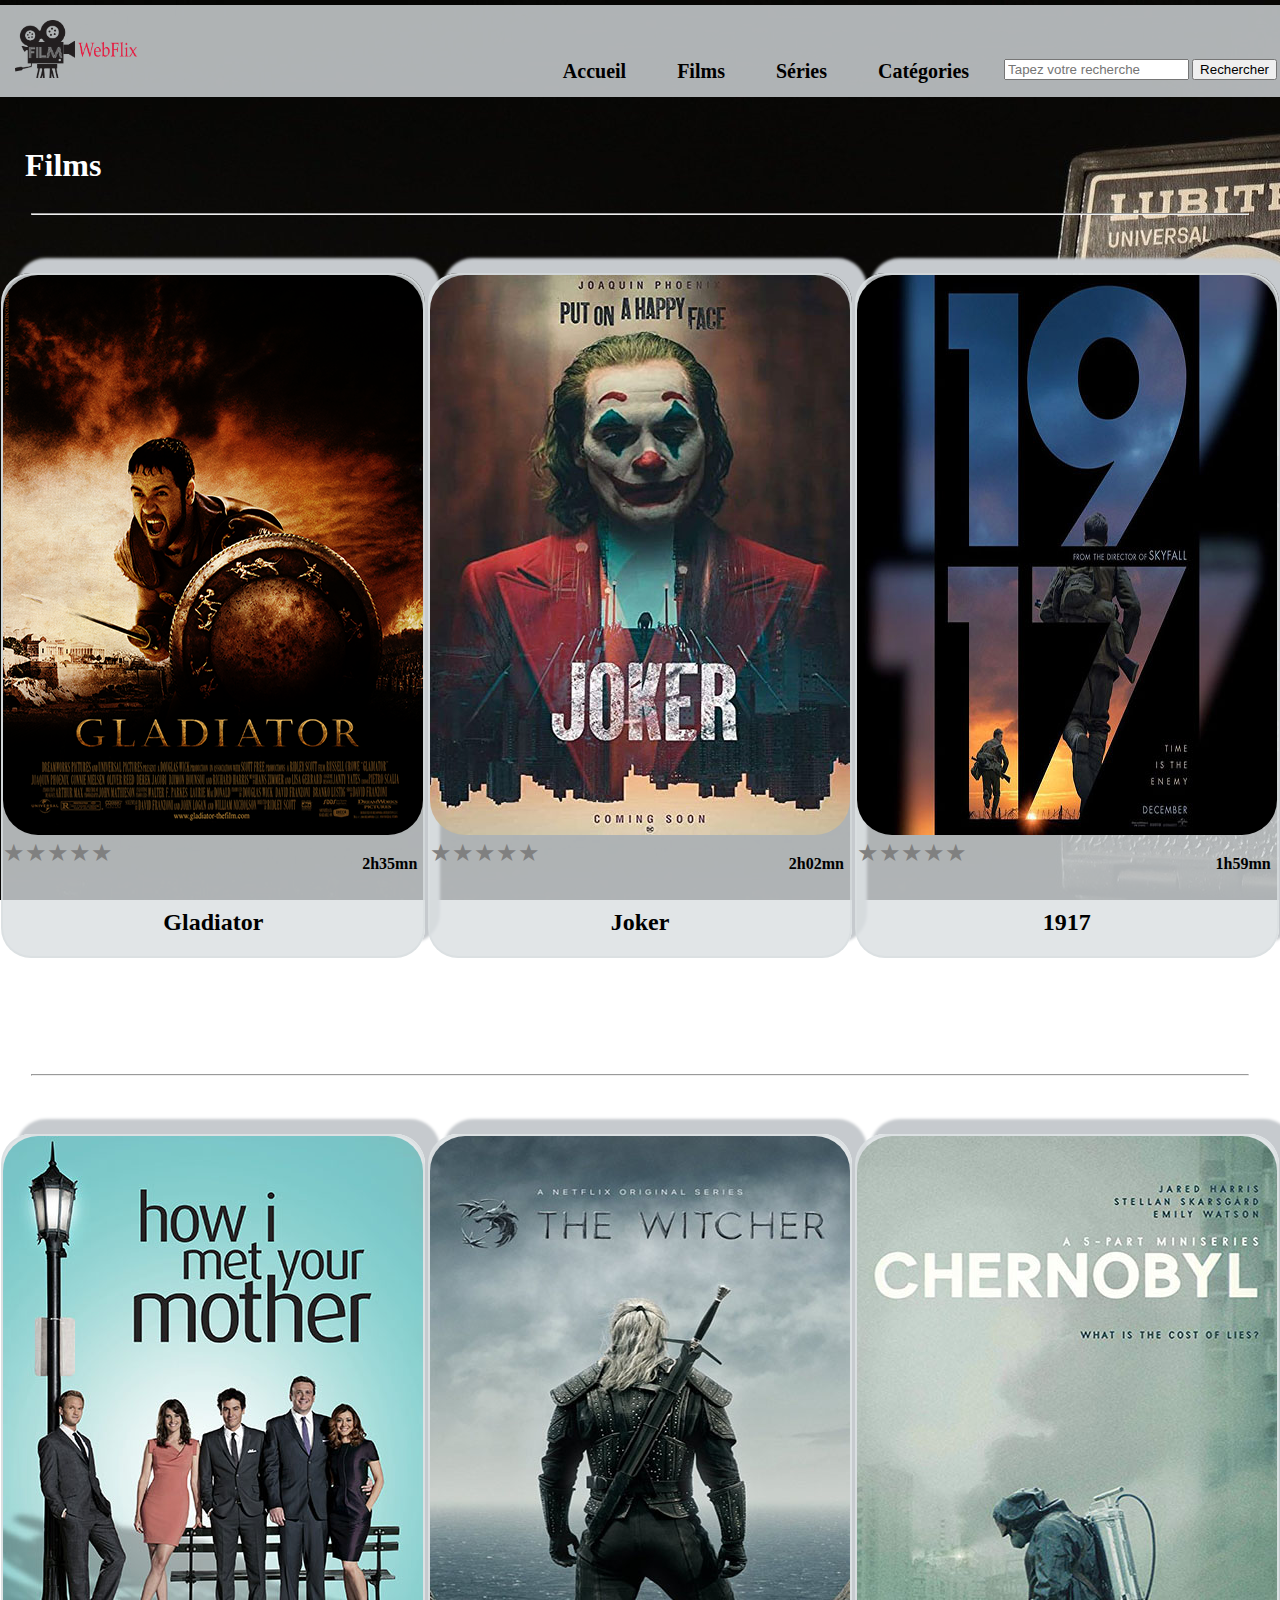
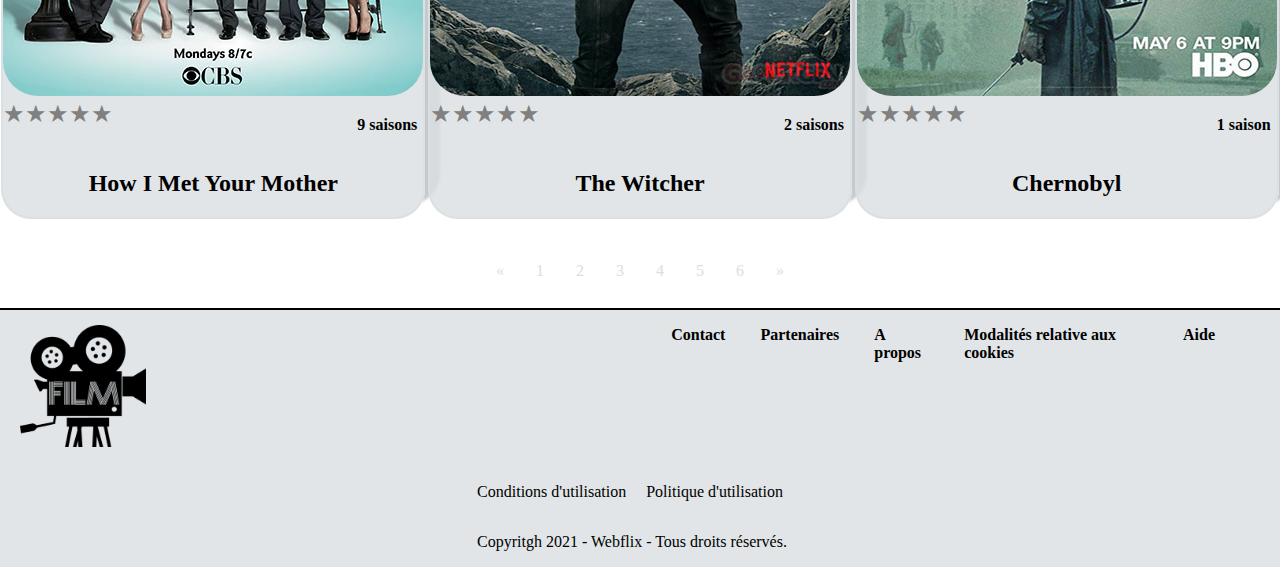
<file: index.html>
<!DOCTYPE html>
<html lang="en">
<head>
    <meta charset="UTF-8">
    <meta name="viewport" content="width=device-width, initial-scale=1.0">
    <link rel="stylesheet" href="./CSS/style.css">
    <title>Webflix</title>
</head>
<body>
    <header>
        <nav class="entete">
            <div class="logo">
                <img class="lecteur" src="Images streaming/logo_webflix.png" />
            </div>
            <div class="navigation">
                <ul id="menu">
                    <li><a href="index.html">Accueil</a></li>
                    <li><a href="films.html">Films</a></li>
                    <li><a href="#">Séries</a></li>
                    <li><a href="#">Catégories</a>
                      <ul>
                      <li><a class="sous_menu" href="#">Horreur</a></li>
                      <li><a class="sous_menu" href="#">Animations</a></li>
                      <li><a class="sous_menu" href="#">Romantique</a></li>
                      </ul>
                    </li>
                  </ul>              
                <input class="recherche" type="search" name="recherche" placeholder="Tapez votre recherche" />
                <input class ="recherche" type="submit" value="Rechercher" />
            </div>
        </nav>
    </header>
    <h1 class="films">Films</h1>
    <hr>
    <div class="structure">
        <section>
            <div class="card">
                <div class="image_card">
                    <a href="gladiator.html" target="blank">
                        <img src="./Images streaming/gladiator.png" class="imageborder"/>
                    </a>
                </div>
                <div class="titre_card">
                    <div class="rating"><!--
                    --><a href="#5" title="Donner 5 étoiles">★</a><!--
                    --><a href="#4" title="Donner 4 étoiles">★</a><!--
                    --><a href="#3" title="Donner 3 étoiles">★</a><!--
                    --><a href="#2" title="Donner 2 étoiles">★</a><!--
                    --><a href="#1" title="Donner 1 étoile">★</a>
                    </div>
                    <p>2h35mn</p>
                </div>
                <h2>Gladiator</h2>
            </div>
        </section>
        <section>
            <div class="card">
                <div class="image_card">
                    <img src="./Images streaming/Joker 2.jpg" class="imageborder" />
                </div>
                <div class="titre_card">
                    <div class="rating"><!--
                    --><a href="#5" title="Donner 5 étoiles">★</a><!--
                    --><a href="#4" title="Donner 4 étoiles">★</a><!--
                    --><a href="#3" title="Donner 3 étoiles">★</a><!--
                    --><a href="#2" title="Donner 2 étoiles">★</a><!--
                    --><a href="#1" title="Donner 1 étoile">★</a>
                    </div>
                    <p>2h02mn</p>
                </div>
                <h2>Joker</h2>
            </div>
        </section>
        <section>
            <div class="card">
                <div class="image_card">
                    <a href="./Pages FILM/1917.html" target="blank">
                        <img src="./Images streaming/1917_2.jpg" class="imageborder" />
                    </a>
                </div>
                <div class="titre_card">
                    <div class="rating"><!--
                    --><a href="#5" title="Donner 5 étoiles">★</a><!--
                    --><a href="#4" title="Donner 4 étoiles">★</a><!--
                    --><a href="#3" title="Donner 3 étoiles">★</a><!--
                    --><a href="#2" title="Donner 2 étoiles">★</a><!--
                    --><a href="#1" title="Donner 1 étoile">★</a>
                    </div>
                    <p>1h59mn</p>
                </div>
                <h2>1917</h2>
            </div>
        </section>
    </div>
    <h1 class="films">Séries</h1>
    <hr>
    <div class="structure">
        <section>
            <div class="card">
                <div class="image_card">
                    <img src="./Images streaming/original_2.jpg" class="imageborder" />
                </div>
                <div class="titre_card">
                    <div class="rating"><!--
                    --><a href="#5" title="Donner 5 étoiles">★</a><!--
                    --><a href="#4" title="Donner 4 étoiles">★</a><!--
                    --><a href="#3" title="Donner 3 étoiles">★</a><!--
                    --><a href="#2" title="Donner 2 étoiles">★</a><!--
                    --><a href="#1" title="Donner 1 étoile">★</a>
                    </div>
                    <p>9 saisons</p>
                </div>
                <h2>How I Met Your Mother</h2>
            </div>
        </section>
        <section>
            <div class="card">
                <div class="image_card">
                    <img src="./Images streaming/witcher_2.jpg" class="imageborder" />
                </div>
                <div class="titre_card">
                    <div class="rating"><!--
                    --><a href="#5" title="Donner 5 étoiles">★</a><!--
                    --><a href="#4" title="Donner 4 étoiles">★</a><!--
                    --><a href="#3" title="Donner 3 étoiles">★</a><!--
                    --><a href="#2" title="Donner 2 étoiles">★</a><!--
                    --><a href="#1" title="Donner 1 étoile">★</a>
                    </div>
                    <p>2 saisons</p>
                </div>
                <h2>The Witcher</h2>
            </div>
        </section>
        <section>
            <div class="card">
                <div class="image_card">
                    <a href="./Pages SERIES/chernobyl.html" target="blank">
                        <img src="./Images streaming/Chernobyl_2.jpg" class="imageborder" />
                    </a>
                </div>
                <div class="titre_card">
                    <div class="rating"><!--
                    --><a href="#5" title="Donner 5 étoiles">★</a><!--
                    --><a href="#4" title="Donner 4 étoiles">★</a><!--
                    --><a href="#3" title="Donner 3 étoiles">★</a><!--
                    --><a href="#2" title="Donner 2 étoiles">★</a><!--
                    --><a href="#1" title="Donner 1 étoile">★</a>
                    </div>
                    <p>1 saison</p>
                </div>
                <h2>Chernobyl</h2>
            </div>
        </section>
    </div>
    <div id="nov">
        <div class="pagination">
            <a href="#">&laquo;</a>
            <a href="#">1</a>
            <a href="#">2</a>
            <a href="#">3</a>
            <a href="#">4</a>
            <a href="#">5</a>
            <a href="#">6</a>
            <a href="#">&raquo;</a>
          </div>
        </div>
    <footer>
        <div class="conditions">
            <div class="caméra">
                <img class="cam" src="./Images streaming/camera-1300107_640.png" alt="caméra">
            </div>
                <div class="contact">
                    <ul class="modalités">
                        <li><a href="mailto:manon.michas@gmail.com">Contact</a></li>
                        <li><a href="#">Partenaires</a></li>
                        <li><a href="#">A propos</a></li>
                        <li><a href="#">Modalités relative aux cookies</a></li>
                        <li><a href="#">Aide</a></li>
                    </ul>
                </div>
        </div>
        <div class="foot">
            <div class="utilisation">
                <p><a href="#">Conditions d'utilisation</a></p>
                <p><a href="#">Politique d'utilisation</a></p>
            </div>
            <div class="copyright">
                <p>Copyritgh 2021 - Webflix - Tous droits réservés.</p>
            </div>
        </div>
    </footer>
</body>
</html>
</file>
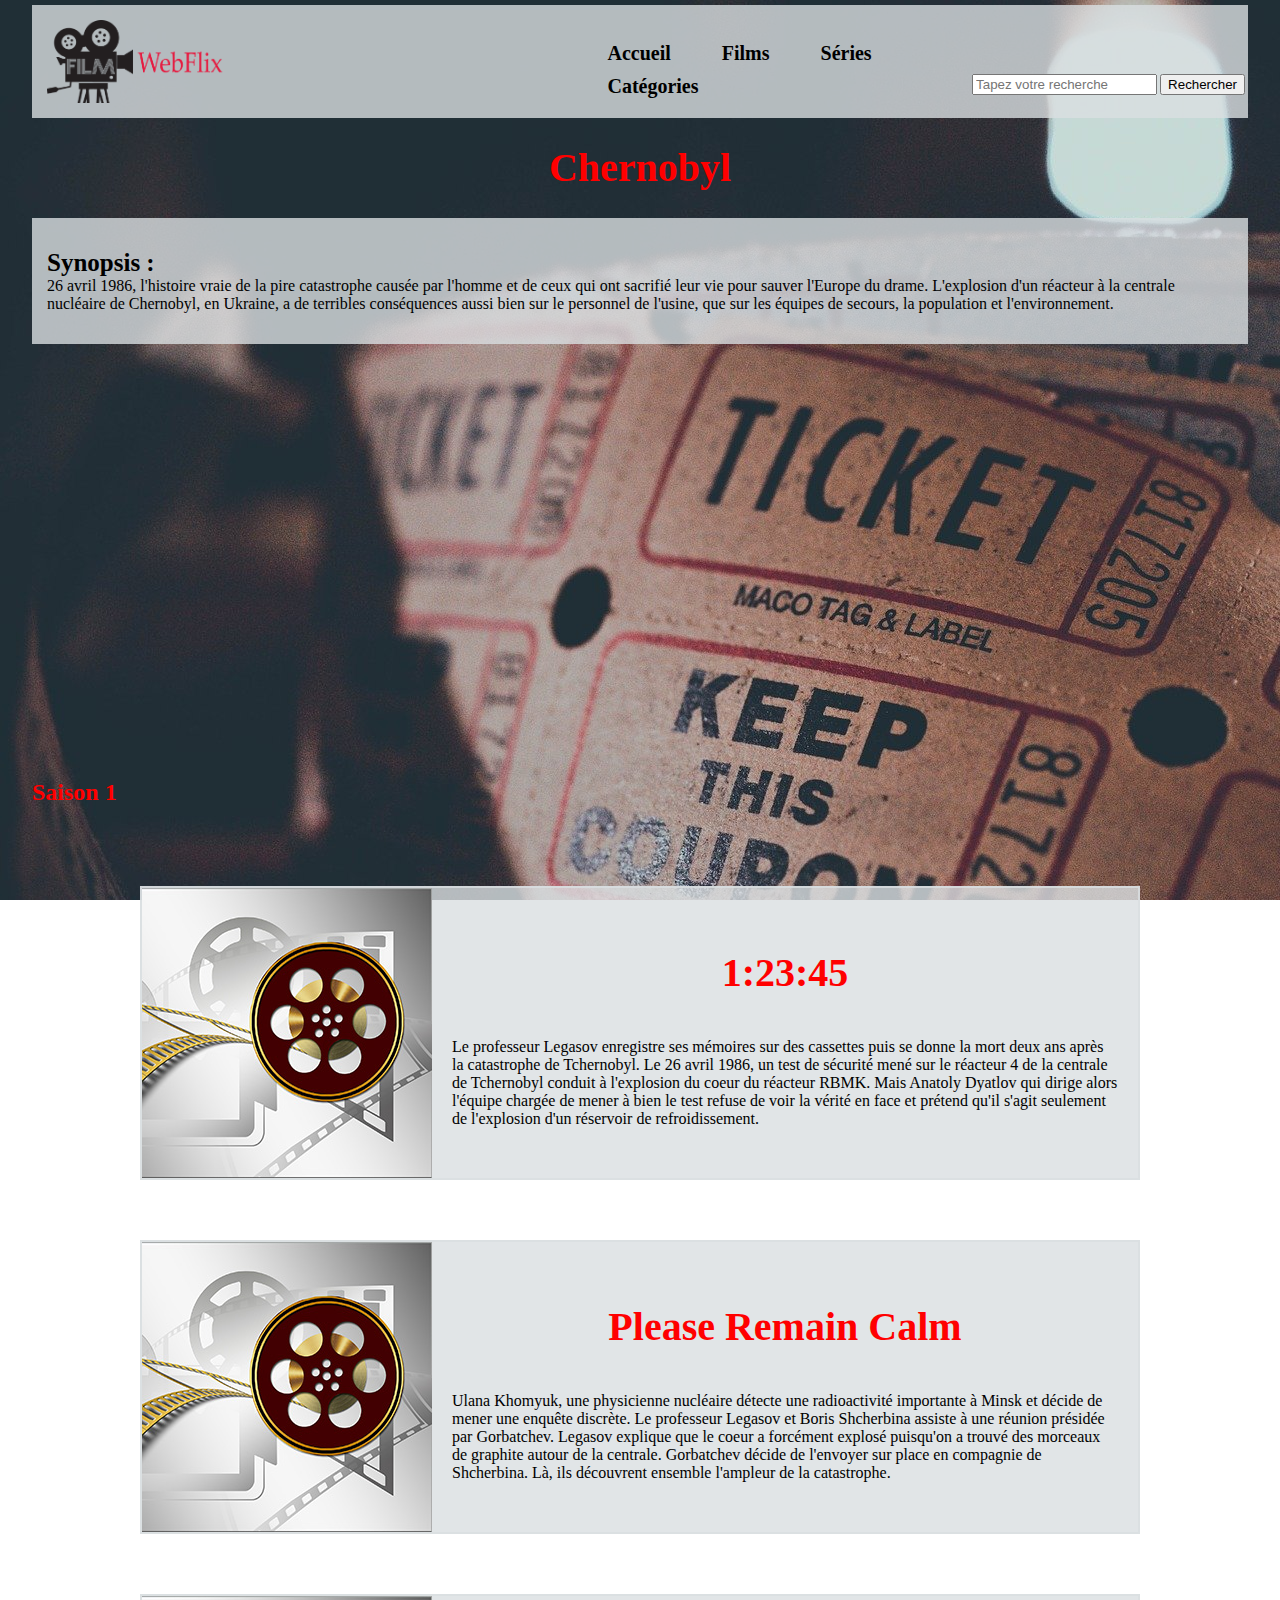
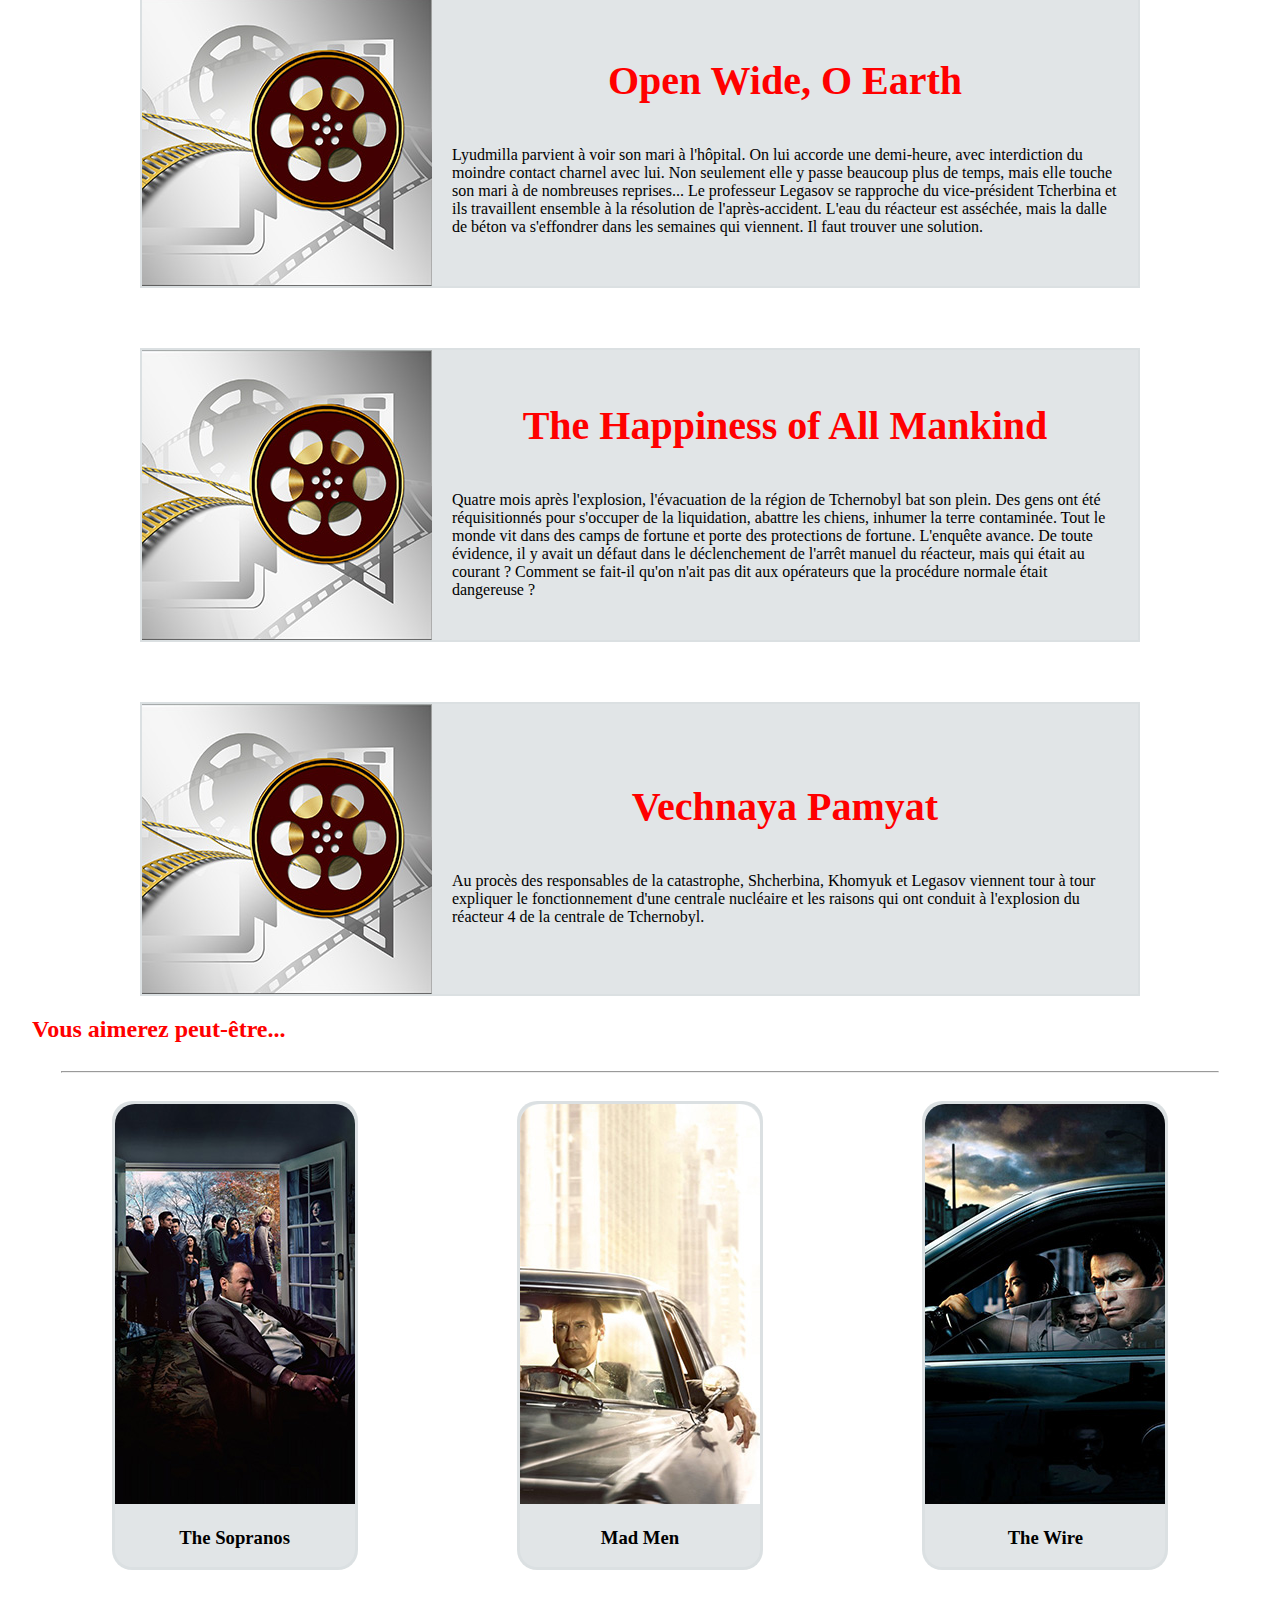
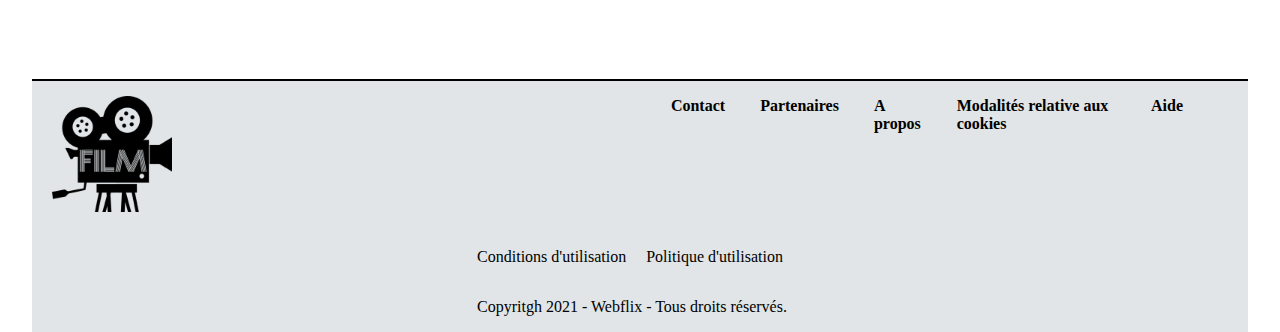
<file: chernobyl.html>
<!DOCTYPE html>
<html lang="en">
<head>
    <meta charset="UTF-8">
    <meta name="viewport" content="width=device-width, initial-scale=1.0">
    <link rel="stylesheet" href="séries.css">
    <title>Série - Chernobyl</title>
</head>
<body>
    <header>
        <nav class="entete">
            <div class="logo">
                <img class="lecteur" src="Images streaming/logo_webflix.png" />
            </div>
            <div class="navigation">
                <ul id="menu">
                    <li><a href="index.html">Accueil</a></li>
                    <li><a href="films.html">Films</a></li>
                    <li><a href="#">Séries</a></li>
                    <li><a href="#">Catégories</a>
                      <ul>
                      <li><a class="sous_menu" href="#">Horreur</a></li>
                      <li><a class="sous_menu" href="#">Animations</a></li>
                      <li><a class="sous_menu" href="#">Romantique</a></li>
                      </ul>
                    </li>
                  </ul>              
                <input class="recherche" type="search" name="recherche" placeholder="Tapez votre recherche" />
                <input class ="recherche" type="submit" value="Rechercher" />
            </div>
        </nav>
    </header>
    <h1>Chernobyl</h1>
    <section>
        <div class="synop">
            <p><span>Synopsis :</span></br>
                26 avril 1986, l'histoire vraie de la pire catastrophe causée par l'homme et de ceux qui ont sacrifié leur vie pour sauver l'Europe du drame. L'explosion d'un réacteur à la centrale nucléaire de Chernobyl, en Ukraine, a de terribles conséquences aussi bien sur le personnel de l'usine, que sur les équipes de secours, la population et l'environnement. 
            </p>
        </div>
        <div class="video">
            <iframe width="560" height="315" src="https://www.youtube.com/embed/s9APLXM9Ei8" frameborder="0" allow="accelerometer; autoplay; clipboard-write; encrypted-media; gyroscope; picture-in-picture" allowfullscreen></iframe>
        </div>
    </section>
    <h2>Saison 1</h2>
    <section class="card_film">
        <div class="ensemble">
            <div class="carte">
                <div class="photo">
                    <img src="./Images streaming/video_2.jpg">
                    <div class="texte">
                        <h1>1:23:45</h1>
                        <p>Le professeur Legasov enregistre ses mémoires sur des cassettes puis se donne la mort deux ans après la catastrophe de Tchernobyl. Le 26 avril 1986, un test de sécurité mené sur le réacteur 4 de la centrale de Tchernobyl conduit à l'explosion du coeur du réacteur RBMK. Mais Anatoly Dyatlov qui dirige alors l'équipe chargée de mener à bien le test refuse de voir la vérité en face et prétend qu'il s'agit seulement de l'explosion d'un réservoir de refroidissement.
                        </p>                           
                    </div>  
                </div>            
            </div>
        </div>
    </section>
    <section class="card_film">
        <div class="ensemble">
            <div class="carte">
                <div class="photo">
                    <img src="./Images streaming/video_2.jpg">
                    <div class="texte">
                        <h1>Please Remain Calm</h1>
                        <p>Ulana Khomyuk, une physicienne nucléaire détecte une radioactivité importante à Minsk et décide de mener une enquête discrète. Le professeur Legasov et Boris Shcherbina assiste à une réunion présidée par Gorbatchev. Legasov explique que le coeur a forcément explosé puisqu'on a trouvé des morceaux de graphite autour de la centrale. Gorbatchev décide de l'envoyer sur place en compagnie de Shcherbina. Là, ils découvrent ensemble l'ampleur de la catastrophe.
                        </p>                           
                    </div>  
                </div>            
            </div>
        </div>
    </section>
    <section class="card_film">
        <div class="ensemble">
            <div class="carte">
                <div class="photo">
                    <img src="./Images streaming/video_2.jpg">
                    <div class="texte">
                        <h1>Open Wide, O Earth</h1>
                        <p>Lyudmilla parvient à voir son mari à l'hôpital. On lui accorde une demi-heure, avec interdiction du moindre contact charnel avec lui. Non seulement elle y passe beaucoup plus de temps, mais elle touche son mari à de nombreuses reprises... Le professeur Legasov se rapproche du vice-président Tcherbina et ils travaillent ensemble à la résolution de l'après-accident. L'eau du réacteur est asséchée, mais la dalle de béton va s'effondrer dans les semaines qui viennent. Il faut trouver une solution.
                        </p>                           
                    </div>  
                </div>            
            </div>
        </div>
    </section>
    <section class="card_film">
        <div class="ensemble">
            <div class="carte">
                <div class="photo">
                    <img src="./Images streaming/video_2.jpg">
                    <div class="texte">
                        <h1>The Happiness of All Mankind</h1>
                        <p>Quatre mois après l'explosion, l'évacuation de la région de Tchernobyl bat son plein. Des gens ont été réquisitionnés pour s'occuper de la liquidation, abattre les chiens, inhumer la terre contaminée. Tout le monde vit dans des camps de fortune et porte des protections de fortune. L'enquête avance. De toute évidence, il y avait un défaut dans le déclenchement de l'arrêt manuel du réacteur, mais qui était au courant ? Comment se fait-il qu'on n'ait pas dit aux opérateurs que la procédure normale était dangereuse ?
                        </p>                           
                    </div>  
                </div>            
            </div>
        </div>
    </section>
    <section class="card_film">
        <div class="ensemble">
            <div class="carte">
                <div class="photo">
                    <img src="./Images streaming/video_2.jpg">
                    <div class="texte">
                        <h1>Vechnaya Pamyat</h1>
                        <p>Au procès des responsables de la catastrophe, Shcherbina, Khomyuk et Legasov viennent tour à tour expliquer le fonctionnement d'une centrale nucléaire et les raisons qui ont conduit à l'explosion du réacteur 4 de la centrale de Tchernobyl.
                        </p>                           
                    </div>  
                </div>            
            </div>
        </div>
    </section>
    <h2>Vous aimerez peut-être...</h2>
    <hr>
    <div class="suggestions">
        <div class="sm_card">
            <div class="img_card">
                <img src="./Images streaming/the_sopranos_2.jpg" alt="Affiche de la série The Sopranos" class="imageborder" />
            </div>
            <h3>The Sopranos</h3>
        </div>
        <div class="sm_card">
            <div class="img_card">
                <img src="./Images streaming/mad_men_2.jpg" alt="Affiche de la série Mad Men" class="imageborder" />
            </div>
            <h3>Mad Men</h3>
        </div>
        <div class="sm_card">
            <div class="img_card">
                <img src="./Images streaming/The Wire_2.jpg" alt="Affiche de la série Sur écoute" class="imageborder" />
            </div>
            <h3>The Wire</h3>
        </div>
    </div>
    <div id="nov">
        <div class="pagination">
            <a href="#">&laquo;</a>
            <a href="#">1</a>
            <a href="#">2</a>
            <a href="#">3</a>
            <a href="#">4</a>
            <a href="#">5</a>
            <a href="#">6</a>
            <a href="#">&raquo;</a>
          </div>
        </div>
        <footer>
            <div class="conditions">
                <div class="caméra">
                    <img class="cam" src="./Images streaming/camera-1300107_640.png" alt="caméra">
                </div>
                    <div class="contact">
                        <ul class="modalités">
                            <li><a href="mailto:manon.michas@gmail.com">Contact</a></li>
                            <li><a href="#">Partenaires</a></li>
                            <li><a href="#">A propos</a></li>
                            <li><a href="#">Modalités relative aux cookies</a></li>
                            <li><a href="#">Aide</a></li>
                        </ul>
                    </div>
            </div>
            <div class="foot">
                <div class="utilisation">
                    <p><a href="#">Conditions d'utilisation</a></p>
                    <p><a href="#">Politique d'utilisation</a></p>
                </div>
                <div class="copyright">
                    <p>Copyritgh 2021 - Webflix - Tous droits réservés.</p>
                </div>
            </div>
        </footer>
</body>
</html>
</file>
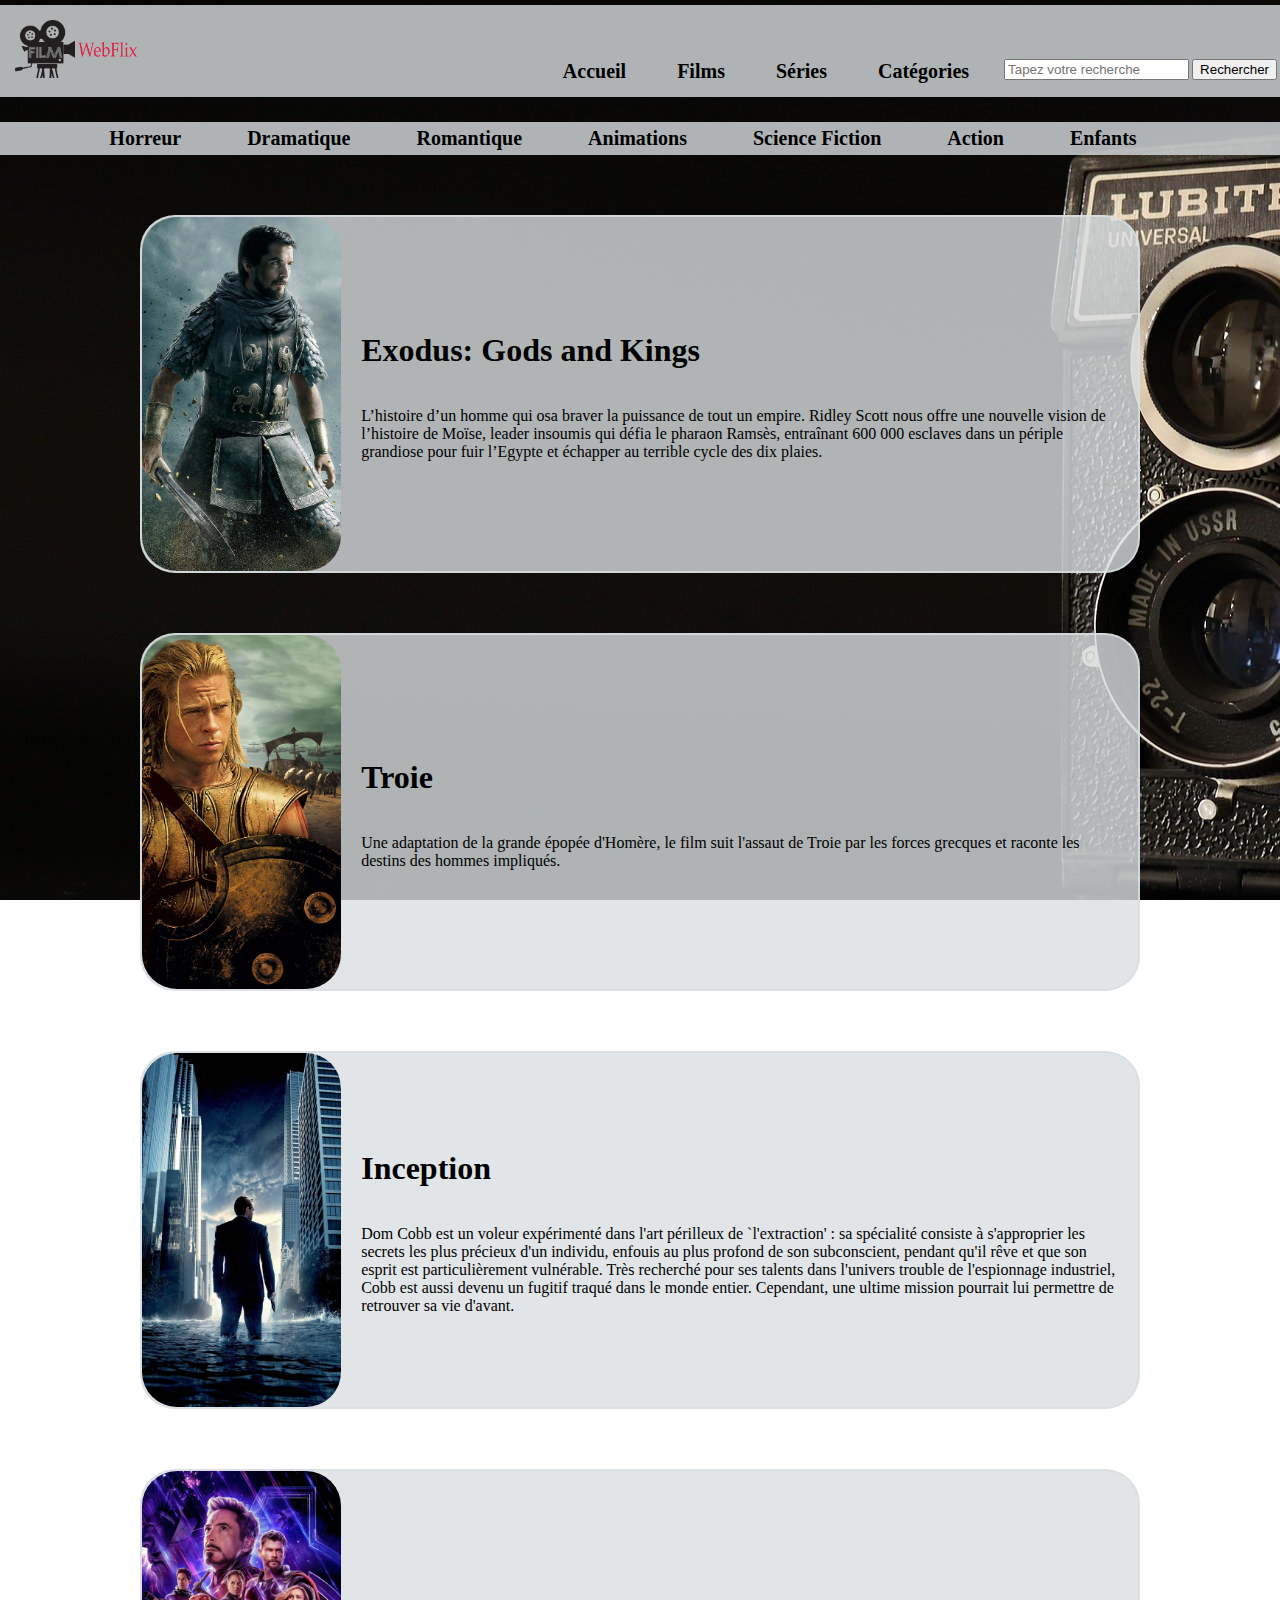
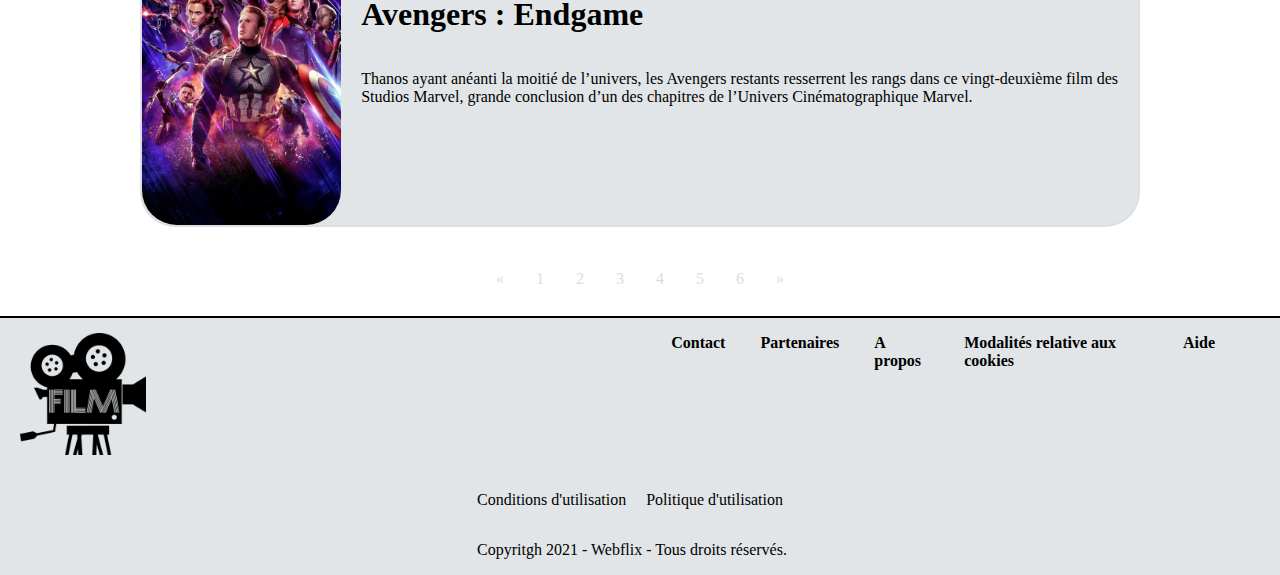
<file: films.html>
<!DOCTYPE html>
<html lang="en">
<head>
    <meta charset="UTF-8">
    <meta name="viewport" content="width=device-width, initial-scale=1.0">
    <link rel="stylesheet" href="./CSS/style.css">
    <title>Page des Films</title>
</head>
<body>
    <header>
        <nav class="entete">
            <div class="logo">
                <img class="lecteur" src="Images streaming/logo_webflix.png" />
            </div>
            <div class="navigation">
                <ul id="menu">
                    <li><a href="index.html">Accueil</a></li>
                    <li><a href="films.html">Films</a></li>
                    <li><a href="#">Séries</a></li>
                    <li><a href="#">Catégories</a>
                      <ul>
                      <li><a class="sous_menu" href="#">Horreur</a></li>
                      <li><a class="sous_menu" href="#">Animations</a></li>
                      <li><a class="sous_menu" href="#">Romantique</a></li>
                      </ul>
                    </li>
                  </ul>              
                <input class="recherche" type="search" name="recherche" placeholder="Tapez votre recherche" />
                <input class ="recherche" type="submit" value="Rechercher" />
            </div>
        </nav>
    </header>
    <section>
        <div class="barre_catégorie">
            <ul class="catégories">
                <li><a href="#">Horreur</a></li>
                <li><a href="#">Dramatique</a></li>
                <li><a href="#">Romantique</a></li>
                <li><a href="#">Animations</a></li>
                <li><a href="#">Science Fiction</a></li>
                <li><a href="#">Action</a></li>
                <li><a href="#">Enfants</a></li>
            </ul>
        </div>
    </section>
    <section class="card_film">
        <div class="ensemble">
            <div class="carte">
                <div class="photo">
                    <img src="./Images streaming/exodus-gods-and-kings_57d2_540x960.jpg" alt="affiche exodus" class="imageborder poster" />
                    <div class="texte">
                        <h1>Exodus: Gods and Kings</h1>
                        <p>L’histoire d’un homme qui osa braver la puissance de tout un empire.
                            Ridley Scott nous offre une nouvelle vision de l’histoire de Moïse, leader insoumis qui défia le pharaon Ramsès, entraînant 600 000 esclaves dans un périple grandiose pour fuir l’Egypte et échapper au terrible cycle des dix plaies.
                        </p>                           
                    </div>  
                </div>            
            </div>
        </div>
    </section>
    <section class="card_film">
        <div class="ensemble">
            <div class="carte">
                <div class="photo">
                    <img src="./Images streaming/troy_69b3_540x960.jpg" alt="affiche troie" class="imageborder poster" />
                    <div class="texte">
                        <h1>Troie</h1>
                        <p>Une adaptation de la grande épopée d'Homère, le film suit l'assaut de Troie par les forces grecques et raconte les destins des hommes impliqués.
                        </p>                           
                    </div>  
                </div>            
            </div>
        </div>
    </section>
    <section class="card_film">
        <div class="ensemble">
            <div class="carte">
                <div class="photo">
                    <img src="./Images streaming/inception_2.jpg" alt="affiche inception" class="imageborder poster" />
                    <div class="texte">
                        <h1>Inception</h1>
                        <p>Dom Cobb est un voleur expérimenté dans l'art périlleux de `l'extraction' : sa spécialité consiste à s'approprier les secrets les plus précieux d'un individu, enfouis au plus profond de son subconscient, pendant qu'il rêve et que son esprit est particulièrement vulnérable. Très recherché pour ses talents dans l'univers trouble de l'espionnage industriel, Cobb est aussi devenu un fugitif traqué dans le monde entier. Cependant, une ultime mission pourrait lui permettre de retrouver sa vie d'avant.
                        </p>                           
                    </div>  
                </div>            
            </div>
        </div>
    </section>
    <section class="card_film">
        <div class="ensemble">
            <div class="carte">
                <div class="photo">
                    <img src="./Images streaming/avengers.jpg" alt="affiche Avengers" class="imageborder poster" />
                    <div class="texte">
                        <h1>Avengers : Endgame</h1>
                        <p>Thanos ayant anéanti la moitié de l’univers, les Avengers restants resserrent les rangs dans ce vingt-deuxième film des Studios Marvel, grande conclusion d’un des chapitres de l’Univers Cinématographique Marvel.  
                        </p>                           
                    </div>  
                </div>            
            </div>
        </div>
    </section>
    <div id="nov">
        <div class="pagination">
            <a href="#">&laquo;</a>
            <a href="#">1</a>
            <a href="#">2</a>
            <a href="#">3</a>
            <a href="#">4</a>
            <a href="#">5</a>
            <a href="#">6</a>
            <a href="#">&raquo;</a>
          </div>
        </div>
    <footer>
        <div class="conditions">
            <div class="caméra">
                <img class="cam" src="./Images streaming/camera-1300107_640.png" alt="caméra">
            </div>
                <div class="contact">
                    <ul class="modalités">
                        <li><a href="mailto:manon.michas@gmail.com">Contact</a></li>
                        <li><a href="#">Partenaires</a></li>
                        <li><a href="#">A propos</a></li>
                        <li><a href="#">Modalités relative aux cookies</a></li>
                        <li><a href="#">Aide</a></li>
                    </ul>
                </div>
        </div>
        <div class="foot">
            <div class="utilisation">
                <p><a href="#">Conditions d'utilisation</a></p>
                <p><a href="#">Politique d'utilisation</a></p>
            </div>
            <div class="copyright">
                <p>Copyritgh 2021 - Webflix - Tous droits réservés.</p>
            </div>
        </div>
    </footer>
</body>
</html>
</file>
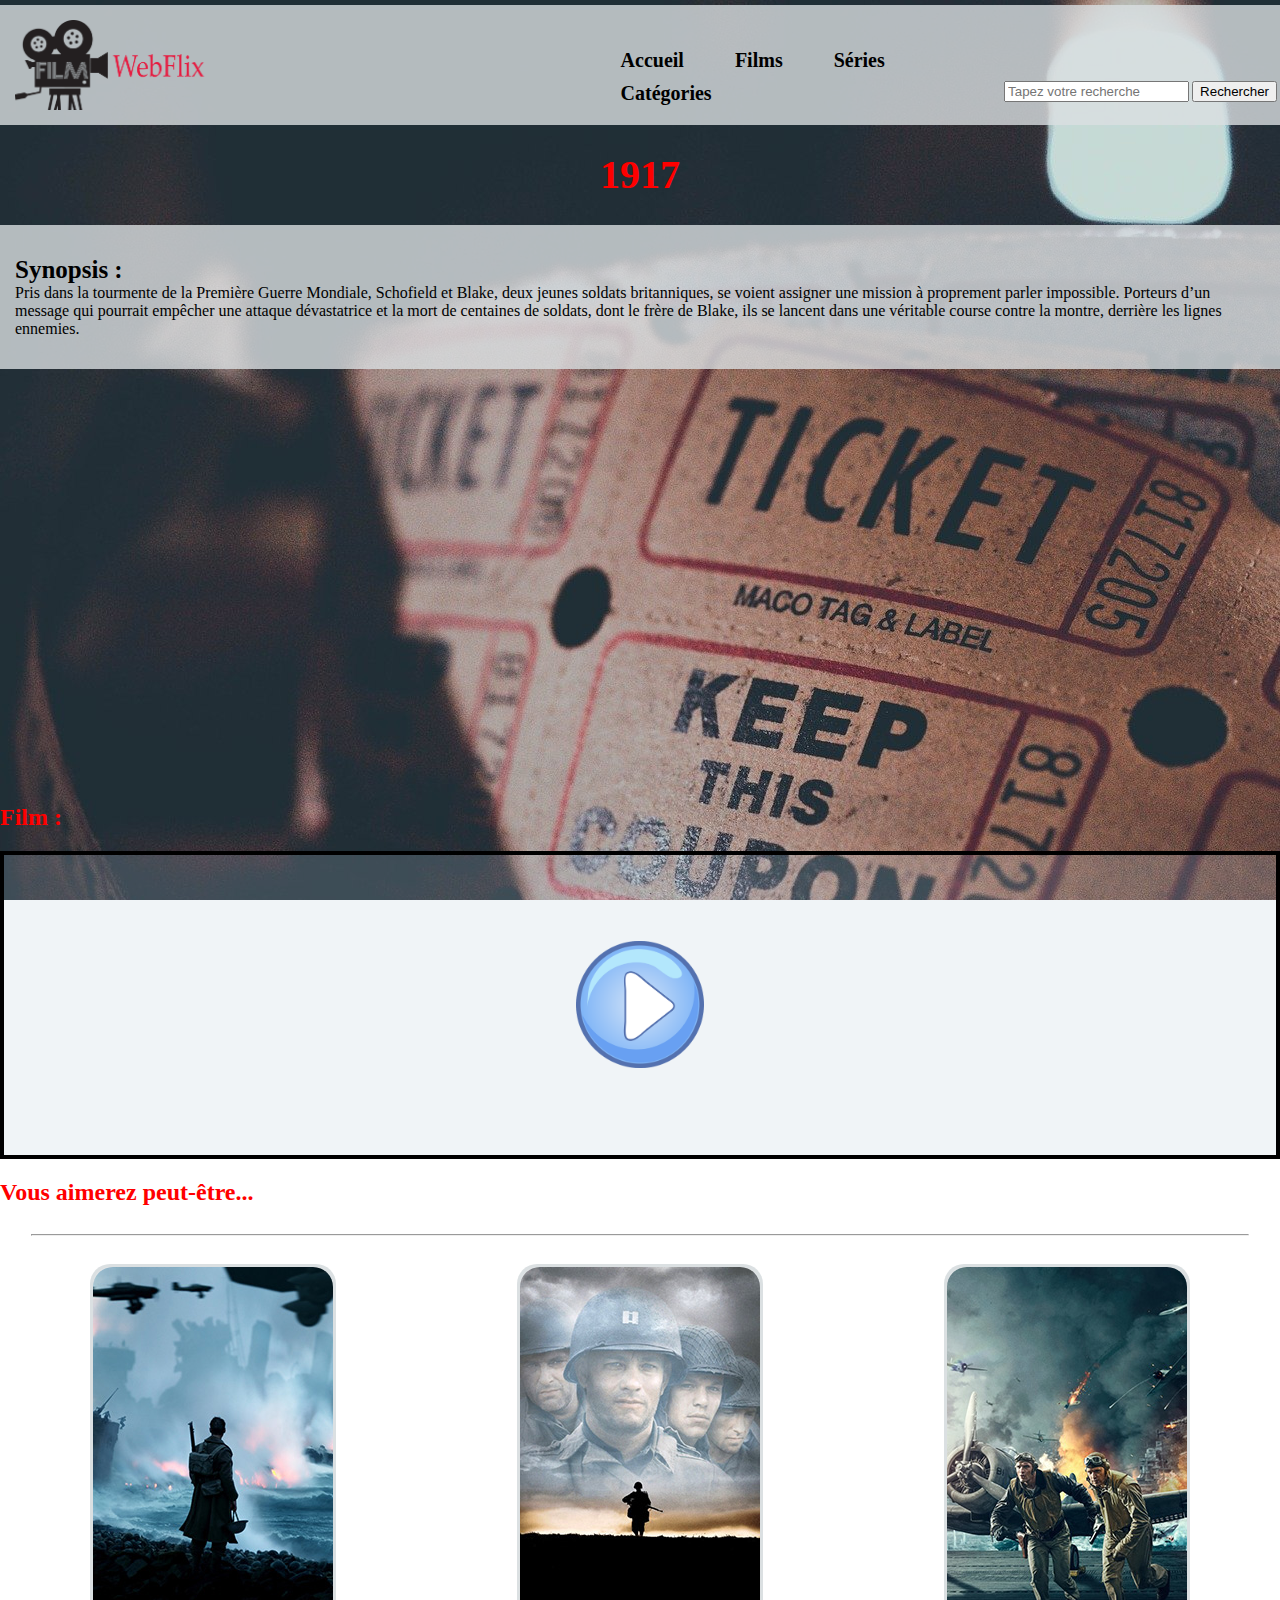
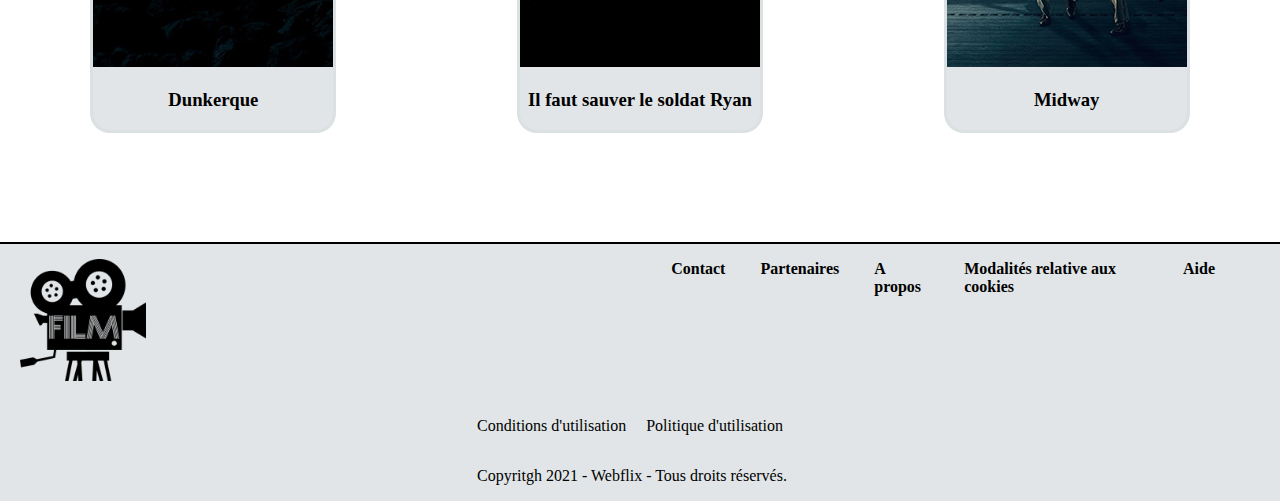
<file: Pages FILM/1917.html>
<!DOCTYPE html>
<html lang="en">
<head>
    <meta charset="UTF-8">
    <meta name="viewport" content="width=device-width, initial-scale=1.0">
    <link rel="stylesheet" href="../CSS/films.css">
    <title>Film - 1917</title>
</head>
<body>
    <header>
        <nav class="entete">
            <div class="logo">
                <img class="lecteur" src="../Images streaming/logo_webflix.png" />
            </div>
            <div class="navigation">
                <ul id="menu">
                    <li><a href="../index.html">Accueil</a></li>
                    <li><a href="../films.html">Films</a></li>
                    <li><a href="#">Séries</a></li>
                    <li><a href="#">Catégories</a>
                      <ul>
                      <li><a class="sous_menu" href="#">Horreur</a></li>
                      <li><a class="sous_menu" href="#">Animations</a></li>
                      <li><a class="sous_menu" href="#">Romantique</a></li>
                      </ul>
                    </li>
                  </ul>              
                <input class="recherche" type="search" name="recherche" placeholder="Tapez votre recherche" />
                <input class ="recherche" type="submit" value="Rechercher" />
            </div>
        </nav>
    </header>
    <h1>1917</h1>
    <section>
    <div class="synop">
        <p><span>Synopsis :</span></br>
            Pris dans la tourmente de la Première Guerre Mondiale, Schofield et Blake, deux jeunes soldats britanniques, se voient assigner une mission à proprement parler impossible. Porteurs d’un message qui pourrait empêcher une attaque dévastatrice et la mort de centaines de soldats, dont le frère de Blake, ils se lancent dans une véritable course contre la montre, derrière les lignes ennemies.  
        </p>
    </div>
        <div class="video">
            <iframe width="560" height="315" src="https://www.youtube.com/embed/gZjQROMAh_s" frameborder="0" allow="accelerometer; autoplay; clipboard-write; encrypted-media; gyroscope; picture-in-picture" allowfullscreen></iframe>
        </div>
    </section>
    <h2>Film :</h2>
    <section>
    <div class="film">
        <div class="bouton_play">
            <img src="../Images streaming/button.png" alt="bouton play">
        </div>
    </div>
    </section>
    <h2>Vous aimerez peut-être...</h2>
    <hr>
    <section>
    <div class="suggestions">
        <div class="card">
            <div class="images">
                <img src="../Images streaming/dunkirk_2132_480x800.jpg" alt="Affiche film Dunkerque" class="image_border" />
            </div>
            <h3>Dunkerque</h3>
        </div>
        <div class="card">
            <div class="images">
                <img src="../Images streaming/ryan_2.jpg" alt="Affiche film Soldat Ryan" class="image_border" />
            </div>
            <h3>Il faut sauver le soldat Ryan</h3>
        </div>
        <div class="card">
            <div class="images">
                <img src="../Images streaming/midway_2.jpg" alt="Affiche film Midway" class="image_border" />
            </div>
            <h3>Midway</h3>
        </div>
    </div>
    </section>
    <div id="nov">
        <div class="pagination">
            <a href="#">&laquo;</a>
            <a href="#">1</a>
            <a href="#">2</a>
            <a href="#">3</a>
            <a href="#">4</a>
            <a href="#">5</a>
            <a href="#">6</a>
            <a href="#">&raquo;</a>
          </div>
        </div>
        <footer>
            <div class="conditions">
                <div class="caméra">
                    <img class="cam" src="../Images streaming/camera-1300107_640.png" alt="caméra">
                </div>
                    <div class="contact">
                        <ul class="modalités">
                            <li><a href="mailto:manon.michas@gmail.com">Contact</a></li>
                            <li><a href="#">Partenaires</a></li>
                            <li><a href="#">A propos</a></li>
                            <li><a href="#">Modalités relative aux cookies</a></li>
                            <li><a href="#">Aide</a></li>
                        </ul>
                    </div>
            </div>
            <div class="foot">
                <div class="utilisation">
                    <p><a href="#">Conditions d'utilisation</a></p>
                    <p><a href="#">Politique d'utilisation</a></p>
                </div>
                <div class="copyright">
                    <p>Copyritgh 2021 - Webflix - Tous droits réservés.</p>
                </div>
            </div>
        </footer>
</body>
</html>
</file>
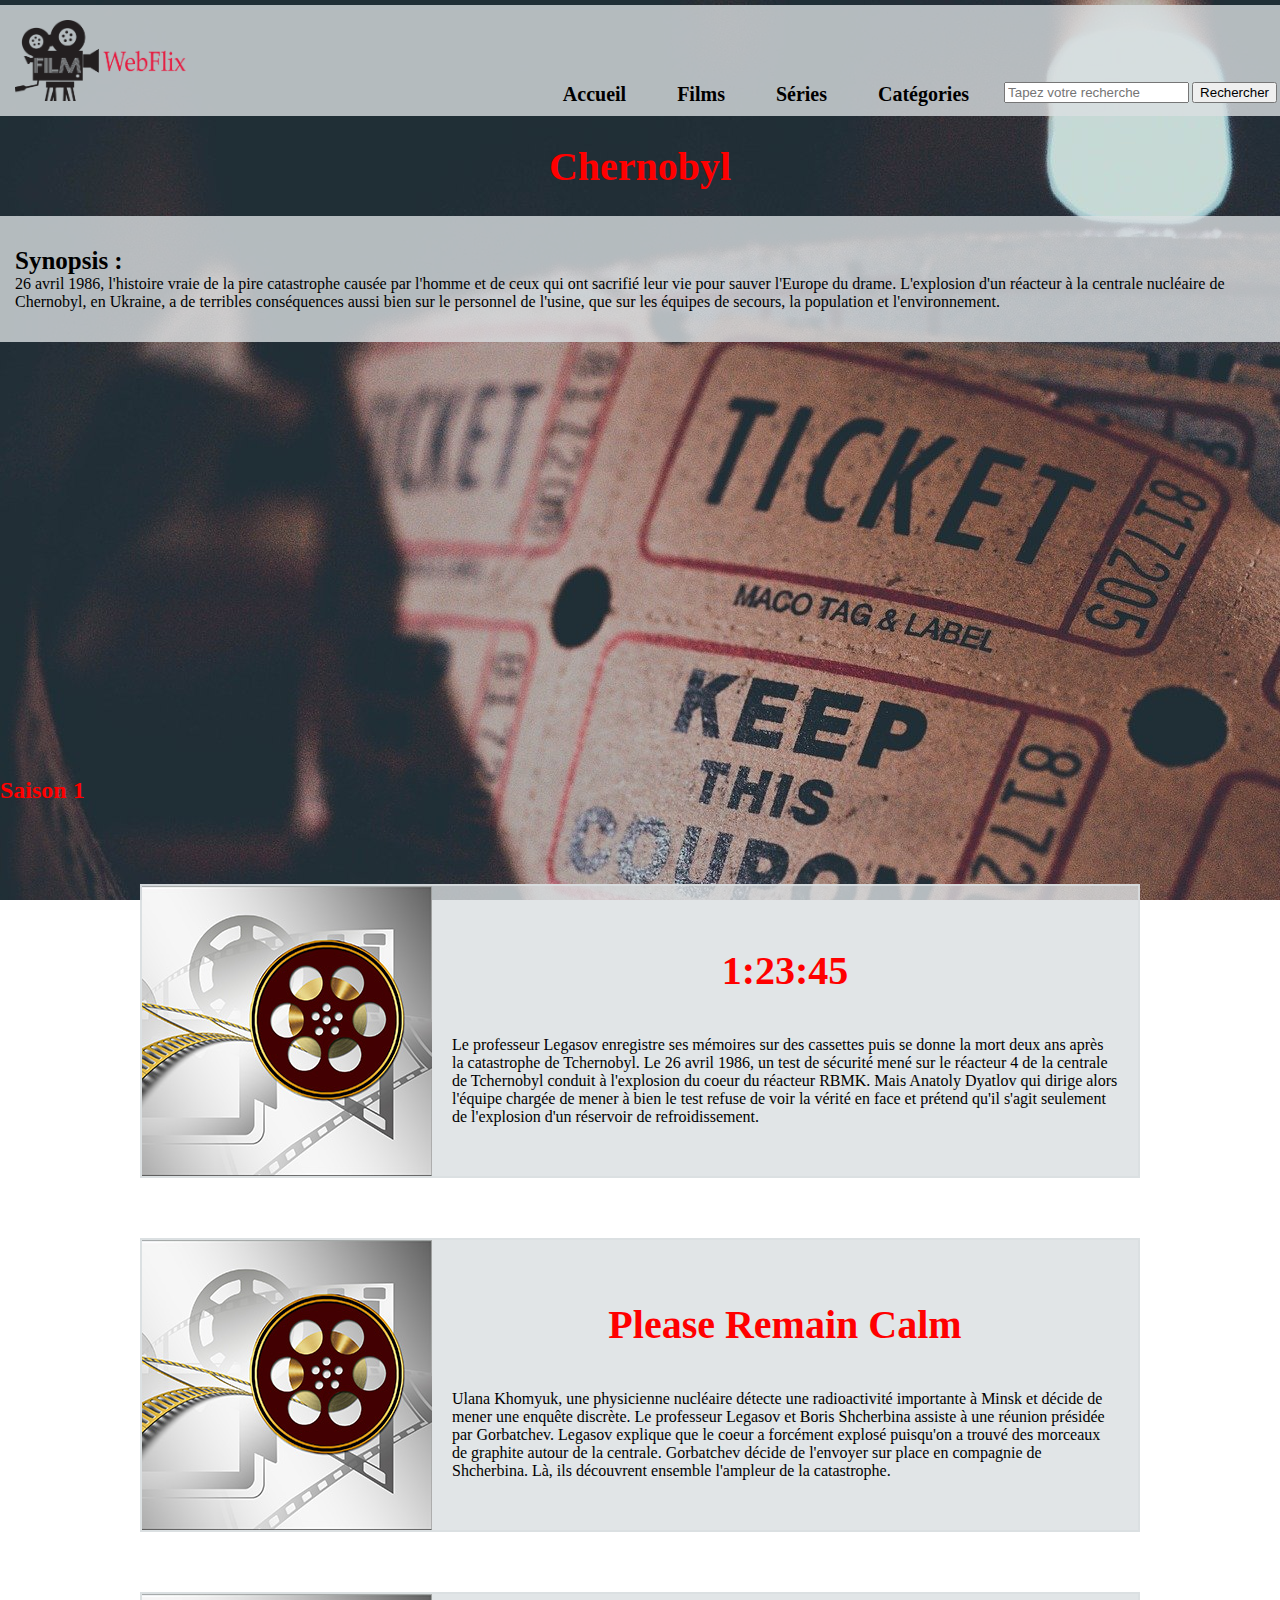
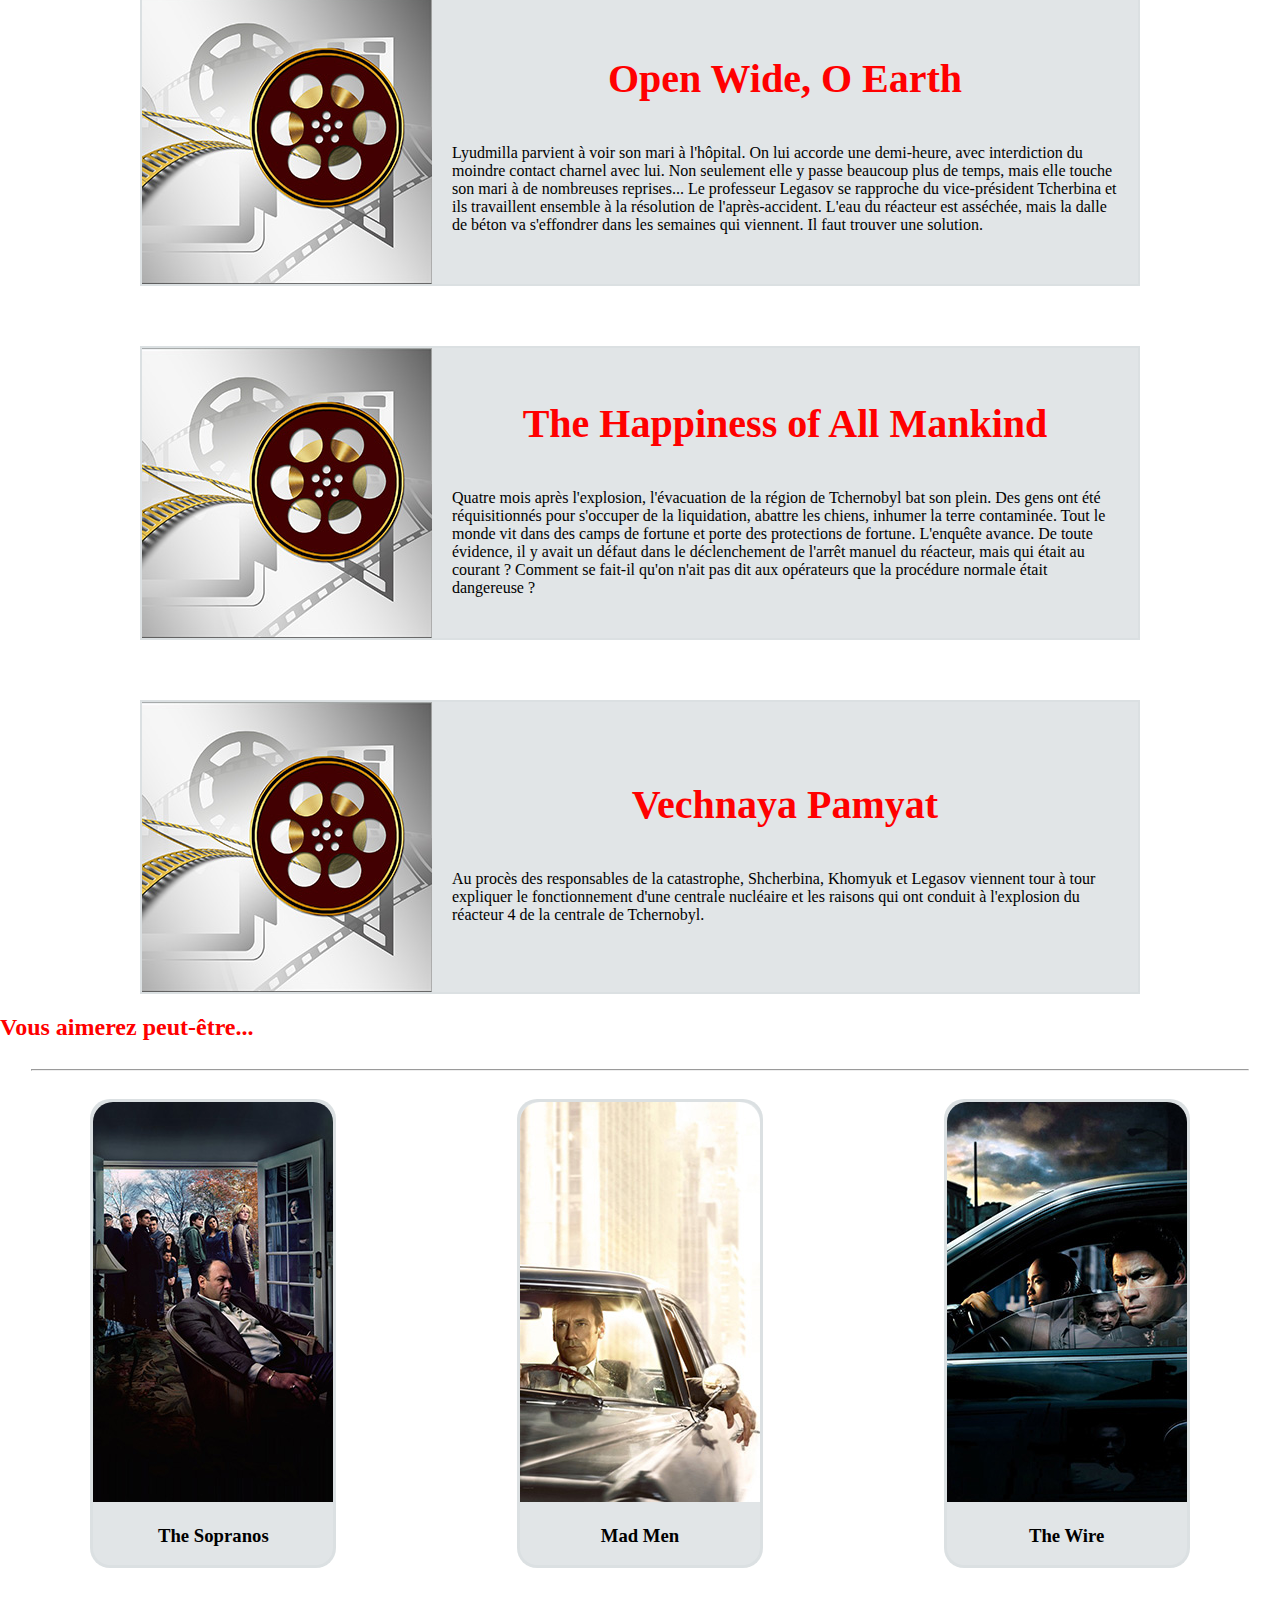
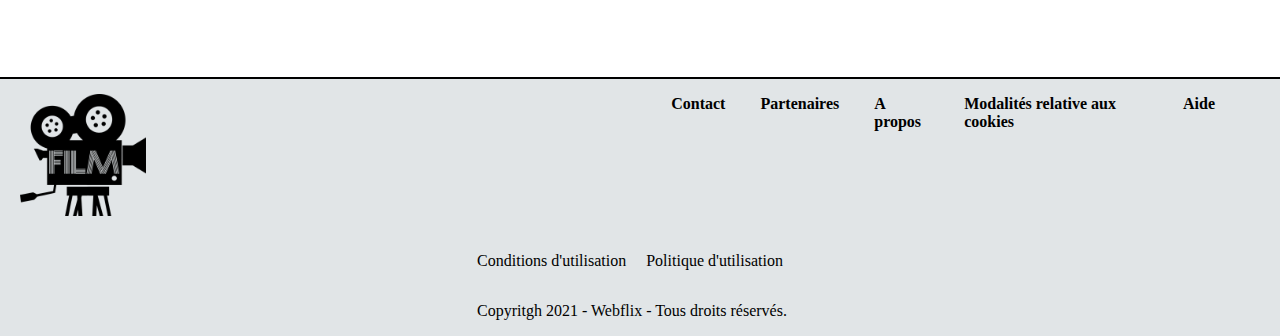
<file: Pages SERIES/chernobyl.html>
<!DOCTYPE html>
<html lang="en">
<head>
    <meta charset="UTF-8">
    <meta name="viewport" content="width=device-width, initial-scale=1.0">
    <link rel="stylesheet" href="../CSS/séries.css">
    <title>Série - Chernobyl</title>
</head>
<body>
    <header>
        <nav class="entete">
            <div class="logo">
                <img class="lecteur" src="../Images streaming/logo_webflix.png" />
            </div>
            <div class="navigation">
                <ul id="menu">
                    <li><a href="../index.html">Accueil</a></li>
                    <li><a href="../films.html">Films</a></li>
                    <li><a href="#">Séries</a></li>
                    <li><a href="#">Catégories</a>
                      <ul>
                      <li><a class="sous_menu" href="#">Horreur</a></li>
                      <li><a class="sous_menu" href="#">Animations</a></li>
                      <li><a class="sous_menu" href="#">Romantique</a></li>
                      </ul>
                    </li>
                  </ul>              
                <input class="recherche" type="search" name="recherche" placeholder="Tapez votre recherche" />
                <input class ="recherche" type="submit" value="Rechercher" />
            </div>
        </nav>
    </header>
    <h1>Chernobyl</h1>
    <section>
        <div class="synop">
            <p><span>Synopsis :</span></br>
                26 avril 1986, l'histoire vraie de la pire catastrophe causée par l'homme et de ceux qui ont sacrifié leur vie pour sauver l'Europe du drame. L'explosion d'un réacteur à la centrale nucléaire de Chernobyl, en Ukraine, a de terribles conséquences aussi bien sur le personnel de l'usine, que sur les équipes de secours, la population et l'environnement. 
            </p>
        </div>
        <div class="video">
            <iframe width="560" height="315" src="https://www.youtube.com/embed/s9APLXM9Ei8" frameborder="0" allow="accelerometer; autoplay; clipboard-write; encrypted-media; gyroscope; picture-in-picture" allowfullscreen></iframe>
        </div>
    </section>
    <h2>Saison 1</h2>
    <section class="card_film">
        <div class="ensemble">
            <div class="carte">
                <div class="photo">
                    <img src="../Images streaming/video_2.jpg">
                    <div class="texte">
                        <h1>1:23:45</h1>
                        <p>Le professeur Legasov enregistre ses mémoires sur des cassettes puis se donne la mort deux ans après la catastrophe de Tchernobyl. Le 26 avril 1986, un test de sécurité mené sur le réacteur 4 de la centrale de Tchernobyl conduit à l'explosion du coeur du réacteur RBMK. Mais Anatoly Dyatlov qui dirige alors l'équipe chargée de mener à bien le test refuse de voir la vérité en face et prétend qu'il s'agit seulement de l'explosion d'un réservoir de refroidissement.
                        </p>                           
                    </div>  
                </div>            
            </div>
        </div>
    </section>
    <section class="card_film">
        <div class="ensemble">
            <div class="carte">
                <div class="photo">
                    <img src="../Images streaming/video_2.jpg">
                    <div class="texte">
                        <h1>Please Remain Calm</h1>
                        <p>Ulana Khomyuk, une physicienne nucléaire détecte une radioactivité importante à Minsk et décide de mener une enquête discrète. Le professeur Legasov et Boris Shcherbina assiste à une réunion présidée par Gorbatchev. Legasov explique que le coeur a forcément explosé puisqu'on a trouvé des morceaux de graphite autour de la centrale. Gorbatchev décide de l'envoyer sur place en compagnie de Shcherbina. Là, ils découvrent ensemble l'ampleur de la catastrophe.
                        </p>                           
                    </div>  
                </div>            
            </div>
        </div>
    </section>
    <section class="card_film">
        <div class="ensemble">
            <div class="carte">
                <div class="photo">
                    <img src="../Images streaming/video_2.jpg">
                    <div class="texte">
                        <h1>Open Wide, O Earth</h1>
                        <p>Lyudmilla parvient à voir son mari à l'hôpital. On lui accorde une demi-heure, avec interdiction du moindre contact charnel avec lui. Non seulement elle y passe beaucoup plus de temps, mais elle touche son mari à de nombreuses reprises... Le professeur Legasov se rapproche du vice-président Tcherbina et ils travaillent ensemble à la résolution de l'après-accident. L'eau du réacteur est asséchée, mais la dalle de béton va s'effondrer dans les semaines qui viennent. Il faut trouver une solution.
                        </p>                           
                    </div>  
                </div>            
            </div>
        </div>
    </section>
    <section class="card_film">
        <div class="ensemble">
            <div class="carte">
                <div class="photo">
                    <img src="../Images streaming/video_2.jpg">
                    <div class="texte">
                        <h1>The Happiness of All Mankind</h1>
                        <p>Quatre mois après l'explosion, l'évacuation de la région de Tchernobyl bat son plein. Des gens ont été réquisitionnés pour s'occuper de la liquidation, abattre les chiens, inhumer la terre contaminée. Tout le monde vit dans des camps de fortune et porte des protections de fortune. L'enquête avance. De toute évidence, il y avait un défaut dans le déclenchement de l'arrêt manuel du réacteur, mais qui était au courant ? Comment se fait-il qu'on n'ait pas dit aux opérateurs que la procédure normale était dangereuse ?
                        </p>                           
                    </div>  
                </div>            
            </div>
        </div>
    </section>
    <section class="card_film">
        <div class="ensemble">
            <div class="carte">
                <div class="photo">
                    <img src="../Images streaming/video_2.jpg">
                    <div class="texte">
                        <h1>Vechnaya Pamyat</h1>
                        <p>Au procès des responsables de la catastrophe, Shcherbina, Khomyuk et Legasov viennent tour à tour expliquer le fonctionnement d'une centrale nucléaire et les raisons qui ont conduit à l'explosion du réacteur 4 de la centrale de Tchernobyl.
                        </p>                           
                    </div>  
                </div>            
            </div>
        </div>
    </section>
    <h2>Vous aimerez peut-être...</h2>
    <hr>
    <div class="suggestions">
        <div class="sm_card">
            <div class="img_card">
                <a href="#">
                    <img src="../Images streaming/the_sopranos_2.jpg" alt="Affiche de la série The Sopranos" class="imageborder" />
                </a>
            </div>
            <h3>The Sopranos</h3>
        </div>
        <div class="sm_card">
            <div class="img_card">
                <a href="#">
                    <img src="../Images streaming/mad_men_2.jpg" alt="Affiche de la série Mad Men" class="imageborder" />
                </a>
            </div>
            <h3>Mad Men</h3>
        </div>
        <div class="sm_card">
            <div class="img_card">
                <a href="#">
                    <img src="../Images streaming/The Wire_2.jpg" alt="Affiche de la série Sur écoute" class="imageborder" />
                </a>
            </div>
            <h3>The Wire</h3>
        </div>
    </div>
    <div id="nov">
        <div class="pagination">
            <a href="#">&laquo;</a>
            <a href="#">1</a>
            <a href="#">2</a>
            <a href="#">3</a>
            <a href="#">4</a>
            <a href="#">5</a>
            <a href="#">6</a>
            <a href="#">&raquo;</a>
          </div>
        </div>
        <footer>
            <div class="conditions">
                <div class="caméra">
                    <img class="cam" src="../Images streaming/camera-1300107_640.png" alt="caméra">
                </div>
                    <div class="contact">
                        <ul class="modalités">
                            <li><a href="mailto:manon.michas@gmail.com">Contact</a></li>
                            <li><a href="#">Partenaires</a></li>
                            <li><a href="#">A propos</a></li>
                            <li><a href="#">Modalités relative aux cookies</a></li>
                            <li><a href="#">Aide</a></li>
                        </ul>
                    </div>
            </div>
            <div class="foot">
                <div class="utilisation">
                    <p><a href="#">Conditions d'utilisation</a></p>
                    <p><a href="#">Politique d'utilisation</a></p>
                </div>
                <div class="copyright">
                    <p>Copyritgh 2021 - Webflix - Tous droits réservés.</p>
                </div>
            </div>
        </footer>
</body>
</html>
</file>
<file: CSS/style.css>
body{
    margin: 0;
    padding: 0;
    display: flex;
    flex-direction: column;
    background-image: url(../Images\ streaming/camera_3.jpg);
    background-attachment: fixed;
    font-family: "Bodoni MT";
}

hr{
    width: 95%;
    color: black;
}

.entete{
    margin-top: 5px;
    display: flex;
    flex-direction: row;
    justify-content: space-between;
    align-items: baseline;
    background-color: rgba(218, 222, 225, 0.8);
}

.navigation{
    display:flex;
    flex-direction: row;
    align-items: flex-end; 
    font-weight: bold;
}

#menu{
    display:flex;
    flex-direction: row;
}

/*boutons de recherche et navigation header*/
.navigation ul 
{
    margin: 0;
    padding: 0;
    list-style: none;
}

.navigation ul li
{
    font-size: 20px;
    display: block;
    position: relative;
    float: left;
    margin-right: 20px;
}

.navigation li ul
{
    display: none;
}

.sous_menu{
    border: 1px solid rgba(89, 94, 98, 0.2);
}

.navigation ul li a 
{
    display: block;
    text-decoration: none;
    color: black;
    padding: 5px 15px 5px 15px;
    margin-left: 1px;
    white-space: nowrap;
}

.navigation ul li a:hover 
{
    color: red;
    background-color: #e0dbdb;
}

.navigation li:hover ul 
{
    display: block;
    position: absolute;
}

.navigation li:hover li
{
    float: none;
    font-size: 15px;
}

.navigation li:hover a 
{
    background: #FFFF;
}

.navigation li:hover li a:hover 
{
    background:#bab7b5;
}

.navigation ul li ul li{
    animation-duration: 2s;
    animation-name: fadeInDown;
}

.recherche{
    margin: 0 3px 8px 0;
}
/*jusqu'ici*/

.logo{
    padding: 15px 0 15px 15px;
}

/*image logo*/
.lecteur{
    width: 25%;
}

.films{
    margin-left: 25px;
    color: #FFFF;
    font-family: Broadway;
    margin-top: 50px;
}

/*structure des cards films et séries*/
.structure{
    display: flex;
    flex-direction: row;
    justify-content: space-around;
}

.card{
    display: inline-block;
    margin-top: 50px;
    background-color:rgba(218, 222, 225, 0.8);
    border: 2px solid rgba(218, 222, 225, 0.8);
    border-radius: 30px;
    box-shadow: 15px -15px 3px #c6cace;
    animation-duration: 2s;
    animation-name: zoomIn;
}

.card p{
    font-weight: bold;
}

.imageborder{
    border-radius: 30px 30px 0 0;
}

.titre_card{
    display: flex;
    flex-direction: row;
    justify-content: space-between;
    font-size: 1em;
}

h2{
    text-align: center;
}

.titre_card p{
    padding-right: 6px;
}

.rating {
    direction: rtl;
 }
.rating a {
    color: gray;
    text-decoration: none;
    font-size: 1.5em;
    transition: color .4s;
}
.rating a:hover,
.rating a:focus,
.rating a:hover ~ a,
.rating a:focus ~ a {
    color: orange;
    cursor: pointer;
}

/*CSS Pages Films*/
.barre_catégorie{
    display: flex;
    flex-direction: row;
    justify-content: space-around;
    background-color:  rgba(218, 222, 225, 0.8);
    margin-top: 25px;
}

.catégories{
    display: flex;
    flex-direction: row;
    margin: 0;
    padding: 0;
    list-style-type: none;
    transform: scale(1);
    transition: .2s ease-in-out;
    font-size: 20px;
    font-weight: bold;
}

.catégories li{
    margin-right: 35px;
}

.catégories li a{
    display: block;
    text-decoration: none;
    color: black;
    padding: 5px 15px 5px 15px;
    margin-left: 1px;
    white-space: nowrap;
}

.catégories li a:hover{
    color: red;
    background-color: #e0dbdb;
    transform: scale(1.1);
}

.card_film{
    align-self: center;
}

.ensemble{
    display: flex;
    flex-direction: row;
    justify-content: space-around;
    margin-top: 60px;
    width: 1000px;
}

.carte{
    display: inline-block;
    border: 2px solid rgba(218, 222, 225, 0.8);
    background-color: rgba(218, 222, 225, 0.8);
    border-radius: 35px;
    animation-duration: 2s;
    animation-name: flipInX ;
}

.imageborder{
    border-radius: 35px;
}

.photo{
    display: flex;
    flex-direction: row;
}

.poster{
    width: 20%;
}

.texte{
    display: flex;
    flex-direction: column;
    justify-content: center;
    padding: 0 20px 0 20px;
}

/*navigation des pages*/
#nov{
    display: flex;
    justify-content: center;
}

.pagination {
    padding: 35px 0 20px 0;
    display: inline-block;
    justify-content: center;
}

.pagination a {
    color: rgba(218, 222, 225, 1);
    float: left;
    padding: 8px 16px;
    text-decoration: none;
}

.pagination a:hover{
    color: red;
}

footer{
    display: flex;
    flex-direction: column;
    background-color: rgba(218, 222, 225, 0.8);
}

.cam{
    display: flex;
    flex-direction: row;
    padding: 15px 0 0 20px;
    width: 20%;
}

.foot{
    display: flex;
    flex-direction: column;
    align-self: center;
    margin-top: 20px;
}

.utilisation{
    display: flex;
    flex-direction: row;
}

.utilisation p{
    padding-right: 20px;
}

.copyright{
    display: flex;
}

.conditions{
    display: flex;
    flex-direction: row;
    justify-content: space-between;
    padding-right: 30px;
    border-top: 2px solid black;
    font-weight: bold;
}

.modalités{
    display: flex;
    flex-direction: row;
}

.modalités li{
    list-style: none;
    margin-right: 35px;
}

footer a{
    color: black;
    text-decoration: none;
}

footer a:hover{
    color: red;
}

@keyframes zoomIn {
    from {
      opacity: 0;
      transform: scale3d(0.3, 0.3, 0.3);
    }
  
    50% {
      opacity: 1;
    }
  }

  @keyframes fadeInDown {
  from {
    opacity: 0;
    transform: translate3d(0, -100%, 0);
  }

  to {
    opacity: 1;
    transform: translate3d(0, 0, 0);
  }
}

@keyframes flipInX {
    from {
      transform: perspective(400px) rotate3d(1, 0, 0, 90deg);
      animation-timing-function: ease-in;
      opacity: 0;
    }
  
    40% {
      transform: perspective(400px) rotate3d(1, 0, 0, -20deg);
      animation-timing-function: ease-in;
    }
  
    60% {
      transform: perspective(400px) rotate3d(1, 0, 0, 10deg);
      opacity: 1;
    }
  
    80% {
      transform: perspective(400px) rotate3d(1, 0, 0, -5deg);
    }
  
    to {
      transform: perspective(400px);
    }
  }
</file>
<file: séries.css>
body{
    width: 95%;
    margin:auto;
    display: flex;
    flex-direction: column;
    background-image: url(./Images\ streaming/admission.jpg);
    background-attachment: fixed;
    font-family: "Bodoni MT";
}

hr{
    width: 95%;
    color: black;
}

.entete{
    margin-top: 5px;
    display: flex;
    flex-direction: row;
    justify-content: space-between;
    align-items: baseline;
    background-color: rgba(218, 222, 225, 0.8);
}

.navigation{
    display:flex;
    flex-direction: row;
    align-items: flex-end; 
    font-weight: bold; 
}

#menu{
    transform: scale(1);
    transition: .2s ease-in-out;
}

/*boutons de recherche et navigation header*/
.navigation ul 
{
    margin: 0;
    padding: 0;
    list-style: none;
}

.navigation ul li
{
    font-size: 20px;
    display: block;
    position: relative;
    float: left;
    margin-right: 20px;
}

.navigation li ul
{
    display: none;
}

.sous_menu{
    border: 1px solid rgba(89, 94, 98, 0.2);
}

.navigation ul li a 
{
    display: block;
    text-decoration: none;
    color: black;
    padding: 5px 15px 5px 15px;
    margin-left: 1px;
    white-space: nowrap;
}

.navigation ul li a:hover 
{
    color: red;
    background-color: #e0dbdb;
    transform: scale(1.2);
}

.navigation li:hover ul 
{
    display: block;
    position: absolute;
}

.navigation li:hover li
{
    float: none;
    font-size: 15px;
}

.navigation li:hover a 
{
    background: #FFFF;
}

.navigation li:hover li a:hover 
{
    background:#bab7b5;
}

.recherche{
    margin: 0 3px 8px 0;
}
/*jusqu'ici*/

.logo{
    display: flex;
    align-items: baseline;
    width: 50%;
    padding: 15px 0 15px 15px;
}

/*image logo*/
.lecteur{
    width: 35%;
}

h1{
    color: red;
    text-align: center;
    font-size: 40px;
}

h2{
    color: red;
}

span{
    font-size: 25px;
    font-weight: bold;
}

.synop{
    background-color: rgba(218, 222, 225, 0.8);
    padding: 15px;
}

.video{
    display: flex;
    justify-content: center;
    margin: 50px 0 50px 0;
}

.card_film{
    align-self: center;
}

.ensemble{
    display: flex;
    flex-direction: row;
    justify-content: space-around;
    margin-top: 60px;
    width: 1000px;
}

.carte{
    display: inline-block;
    border: 2px solid rgba(218, 222, 225, 0.8);
    background-color: rgba(218, 222, 225, 0.8);
}

.photo{
    display: flex;
    flex-direction: row;
}

.texte{
    display: flex;
    flex-direction: column;
    justify-content: center;
    padding: 0 20px 0 20px;
}

.suggestions{
    display: flex;
    flex-direction: row;
    justify-content: space-around;
}

.sm_card{
    display: inline-block;
    border: 3px solid  rgba(218, 222, 225, 0.8);
    background-color: rgba(218, 222, 225, 0.8);
    text-align: center;
    border-radius: 20px;
    transform: scale(1);
    transition: .3s ease-in-out;
    margin: 20px 0 20px 0;
}

.imageborder{
    border-radius: 20px 20px 0 0;
}

.sm_card:hover{
    transform: scale(1.1);
}

#nov{
    display: flex;
    justify-content: center;
}

.pagination {
    padding: 35px 0 20px 0;
    display: inline-block;
    justify-content: center;
}

.pagination a {
    color: #FFFF;
    float: left;
    padding: 8px 16px;
    text-decoration: none;
}

.pagination a:hover{
    color: red;
}

footer{
    display: flex;
    flex-direction: column;
    background-color: rgba(218, 222, 225, 0.8);
}

.cam{
    display: flex;
    flex-direction: row;
    padding: 15px 0 0 20px;
    width: 20%;
}

.foot{
    display: flex;
    flex-direction: column;
    align-self: center;
    margin-top: 20px;
}

.utilisation{
    display: flex;
    flex-direction: row;
}

.utilisation p{
    padding-right: 20px;
}

.copyright{
    display: flex;
}

.conditions{
    display: flex;
    flex-direction: row;
    justify-content: space-between;
    padding-right: 30px;
    border-top: 2px solid black;
    font-weight: bold;
}

.modalités{
    display: flex;
    flex-direction: row;
}

.modalités li{
    list-style: none;
    margin-right: 35px;
}

footer a{
    color: black;
    text-decoration: none;
}

footer a:hover{
    color:red;
}
</file>
<file: CSS/films.css>
body{
    margin: 0;
    padding: 0;
    display: flex;
    flex-direction: column;
    background-image: url(../Images\ streaming/admission.jpg);
    background-attachment: fixed;
    font-family: "Bodoni MT";
}

.entete{
    margin-top: 5px;
    display: flex;
    flex-direction: row;
    justify-content: space-between;
    align-items: baseline;
    background-color: rgba(218, 222, 225, 0.8);
}

.navigation{
    display:flex;
    flex-direction: row;
    align-items: flex-end; 
    font-weight: bold; 
}

#menu{
    transform: scale(1);
    transition: .2s ease-in-out;
}

/*boutons de recherche et navigation header*/
.navigation ul 
{
    margin: 0;
    padding: 0;
    list-style: none;
}

.navigation ul li
{
    font-size: 20px;
    display: block;
    position: relative;
    float: left;
    margin-right: 20px;
}

.navigation li ul
{
    display: none;
}

.sous_menu{
    border: 1px solid rgba(89, 94, 98, 0.2);
}

.navigation ul li a 
{
    display: block;
    text-decoration: none;
    color: black;
    padding: 5px 15px 5px 15px;
    margin-left: 1px;
    white-space: nowrap;
}

.navigation ul li a:hover 
{
    color: red;
    background-color: #e0dbdb;
    transform: scale(1.2);
}

.navigation li:hover ul 
{
    display: block;
    position: absolute;
}

.navigation li:hover li
{
    float: none;
    font-size: 15px;
}

.navigation li:hover a 
{
    background: #FFFF;
}

.navigation li:hover li a:hover 
{
    background:#bab7b5;
}

.recherche{
    margin: 0 3px 8px 0;
}
/*jusqu'ici*/

.logo{
    display: flex;
    align-items: baseline;
    width: 50%;
    padding: 15px 0 15px 15px;
}

/*image logo*/
.lecteur{
    width: 35%;
}

h1{
    color: red;
    text-align: center;
    font-size: 40px;
}

h2{
    color: red;
}

span{
    font-size: 25px;
    font-weight: bold;
}

.synop{
    background-color: rgba(218, 222, 225, 0.8);
    padding: 15px;
}

.video{
    display: flex;
    justify-content: center;
    margin: 50px 0 50px 0;
}

.film{
    display: flex;
    justify-content: center;
    border: 4px solid black;
    background-color:  rgba(181, 200, 216, 0.2);
    height: 300px;
}

.bouton_play img{
    width: 50%;
}

.bouton_play{
    width: 20%;
    display: flex;
    justify-content: center;
    margin: auto;
}

hr{
    width: 95%;
    color: black;
}

.suggestions{
    display: flex;
    flex-direction: row;
    justify-content: space-around;
}

.card{
    border: 3px solid  rgba(218, 222, 225, 0.8);
    background-color: rgba(218, 222, 225, 0.8);
    text-align: center;
    border-radius: 20px;
    transform: scale(1);
    transition: .3s ease-in-out;
    margin: 20px 0 20px 0;
}

.image_border{
    border-radius: 20px 20px 0 0;
}

.card:hover{
    transform: scale(1.1);
}

#nov{
    display: flex;
    justify-content: center;
}

.pagination {
    padding: 35px 0 20px 0;
    display: inline-block;
    justify-content: center;
}

.pagination a {
    color: #FFFF;
    float: left;
    padding: 8px 16px;
    text-decoration: none;
}

.pagination a:hover{
    color: red;
}

footer{
    display: flex;
    flex-direction: column;
    background-color: rgba(218, 222, 225, 0.8);
}

.cam{
    display: flex;
    flex-direction: row;
    padding: 15px 0 0 20px;
    width: 20%;
}

.foot{
    display: flex;
    flex-direction: column;
    align-self: center;
    margin-top: 20px;
}

.utilisation{
    display: flex;
    flex-direction: row;
}

.utilisation p{
    padding-right: 20px;
}

.copyright{
    display: flex;
}

.conditions{
    display: flex;
    flex-direction: row;
    justify-content: space-between;
    padding-right: 30px;
    border-top: 2px solid black;
    font-weight: bold;
}

.modalités{
    display: flex;
    flex-direction: row;
}

.modalités li{
    list-style: none;
    margin-right: 35px;
}

footer a{
    color: black;
    text-decoration: none;
}

footer a:hover{
    color:red;
}
</file>
<file: CSS/séries.css>
body{
    margin: 0;
    padding: 0;
    display: flex;
    flex-direction: column;
    background-image: url(../Images\ streaming/admission.jpg);
    background-attachment: fixed;
    font-family: "Bodoni MT";
}

hr{
    width: 95%;
    color: black;
}

.entete{
    margin-top: 5px;
    display: flex;
    flex-direction: row;
    justify-content: space-between;
    align-items: baseline;
    background-color: rgba(218, 222, 225, 0.8);
}

.navigation{
    display:flex;
    flex-direction: row;
    align-items: flex-end; 
    font-weight: bold; 
}

#menu{
    display:flex;
    flex-direction: row;
}

/*boutons de recherche et navigation header*/
.navigation ul 
{
    margin: 0;
    padding: 0;
    list-style: none;
}

.navigation ul li
{
    font-size: 20px;
    display: block;
    position: relative;
    float: left;
    margin-right: 20px;
}

.navigation li ul
{
    display: none;
}

.sous_menu{
    border: 1px solid rgba(89, 94, 98, 0.2);
}

.navigation ul li a 
{
    display: block;
    text-decoration: none;
    color: black;
    padding: 5px 15px 5px 15px;
    margin-left: 1px;
    white-space: nowrap;
}

.navigation ul li a:hover 
{
    color: red;
    background-color: #e0dbdb;
}

.navigation li:hover ul 
{
    display: block;
    position: absolute;
}

.navigation li:hover li
{
    float: none;
    font-size: 15px;
}

.navigation li:hover a 
{
    background: #FFFF;
}

.navigation li:hover li a:hover 
{
    background:#bab7b5;
}

.navigation ul li ul li{
    animation-duration: 2s;
    animation-name: fadeInDown;
}

.recherche{
    margin: 0 3px 8px 0;
}
/*jusqu'ici*/

.logo{
    display: flex;
    align-items: baseline;
    width: 50%;
    padding: 15px 0 15px 15px;
}

/*image logo*/
.lecteur{
    width: 35%;
}

h1{
    color: red;
    text-align: center;
    font-size: 40px;
}

h2{
    color: red;
}

span{
    font-size: 25px;
    font-weight: bold;
}

.synop{
    background-color: rgba(218, 222, 225, 0.8);
    padding: 15px;
}

.video{
    display: flex;
    justify-content: center;
    margin: 50px 0 50px 0;
}

.card_film{
    align-self: center;
}

.ensemble{
    display: flex;
    flex-direction: row;
    justify-content: space-around;
    margin-top: 60px;
    width: 1000px;
}

.carte{
    display: inline-block;
    border: 2px solid rgba(218, 222, 225, 0.8);
    background-color: rgba(218, 222, 225, 0.8);
}

.photo{
    display: flex;
    flex-direction: row;
}

.texte{
    display: flex;
    flex-direction: column;
    justify-content: center;
    padding: 0 20px 0 20px;
}

.suggestions{
    display: flex;
    flex-direction: row;
    justify-content: space-around;
}

.sm_card{
    display: inline-block;
    border: 3px solid  rgba(218, 222, 225, 0.8);
    background-color: rgba(218, 222, 225, 0.8);
    text-align: center;
    border-radius: 20px;
    margin: 20px 0 20px 0;
}

.imageborder{
    border-radius: 20px 20px 0 0;
}

.sm_card:hover{
    animation-duration: 2s;
    animation-name: bounceIn;
}

#nov{
    display: flex;
    justify-content: center;
}

.pagination {
    padding: 35px 0 20px 0;
    display: inline-block;
    justify-content: center;
}

.pagination a {
    color: #FFFF;
    float: left;
    padding: 8px 16px;
    text-decoration: none;
}

.pagination a:hover{
    color: red;
}

footer{
    display: flex;
    flex-direction: column;
    background-color: rgba(218, 222, 225, 0.8);
}

.cam{
    display: flex;
    flex-direction: row;
    padding: 15px 0 0 20px;
    width: 20%;
}

.foot{
    display: flex;
    flex-direction: column;
    align-self: center;
    margin-top: 20px;
}

.utilisation{
    display: flex;
    flex-direction: row;
}

.utilisation p{
    padding-right: 20px;
}

.copyright{
    display: flex;
}

.conditions{
    display: flex;
    flex-direction: row;
    justify-content: space-between;
    padding-right: 30px;
    border-top: 2px solid black;
    font-weight: bold;
}

.modalités{
    display: flex;
    flex-direction: row;
}

.modalités li{
    list-style: none;
    margin-right: 35px;
}

footer a{
    color: black;
    text-decoration: none;
}

footer a:hover{
    color:red;
}

@keyframes bounceIn {
    from,
    20%,
    40%,
    60%,
    80%,
    to {
      animation-timing-function: cubic-bezier(0.215, 0.61, 0.355, 1);
    }
  
    0% {
      opacity: 0;
      transform: scale3d(0.3, 0.3, 0.3);
    }
  
    20% {
      transform: scale3d(1.1, 1.1, 1.1);
    }
  
    40% {
      transform: scale3d(0.9, 0.9, 0.9);
    }
  
    60% {
      opacity: 1;
      transform: scale3d(1.03, 1.03, 1.03);
    }
  
    80% {
      transform: scale3d(0.97, 0.97, 0.97);
    }
  
    to {
      opacity: 1;
      transform: scale3d(1, 1, 1);
    }
  }

  @keyframes fadeInDown {
    from {
      opacity: 0;
      transform: translate3d(0, -100%, 0);
    }
  
    to {
      opacity: 1;
      transform: translate3d(0, 0, 0);
    }
  }
</file>
